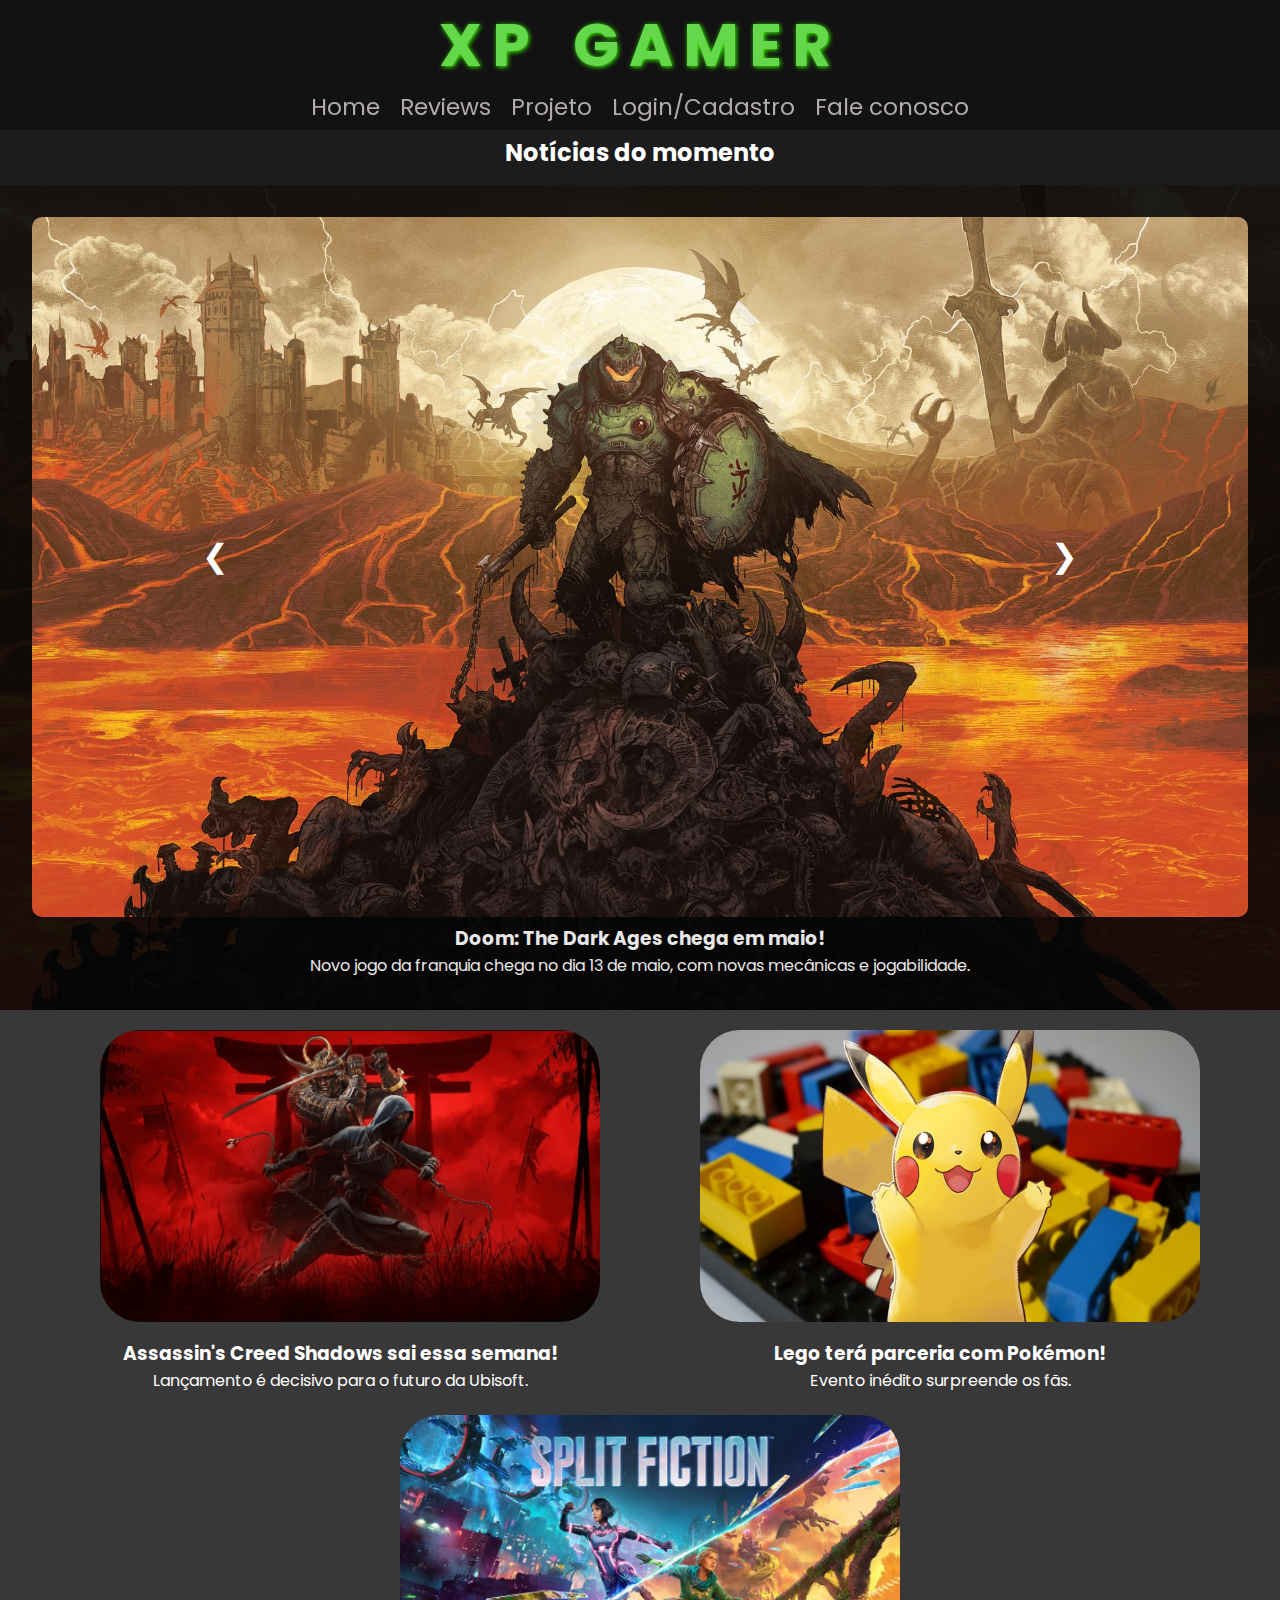
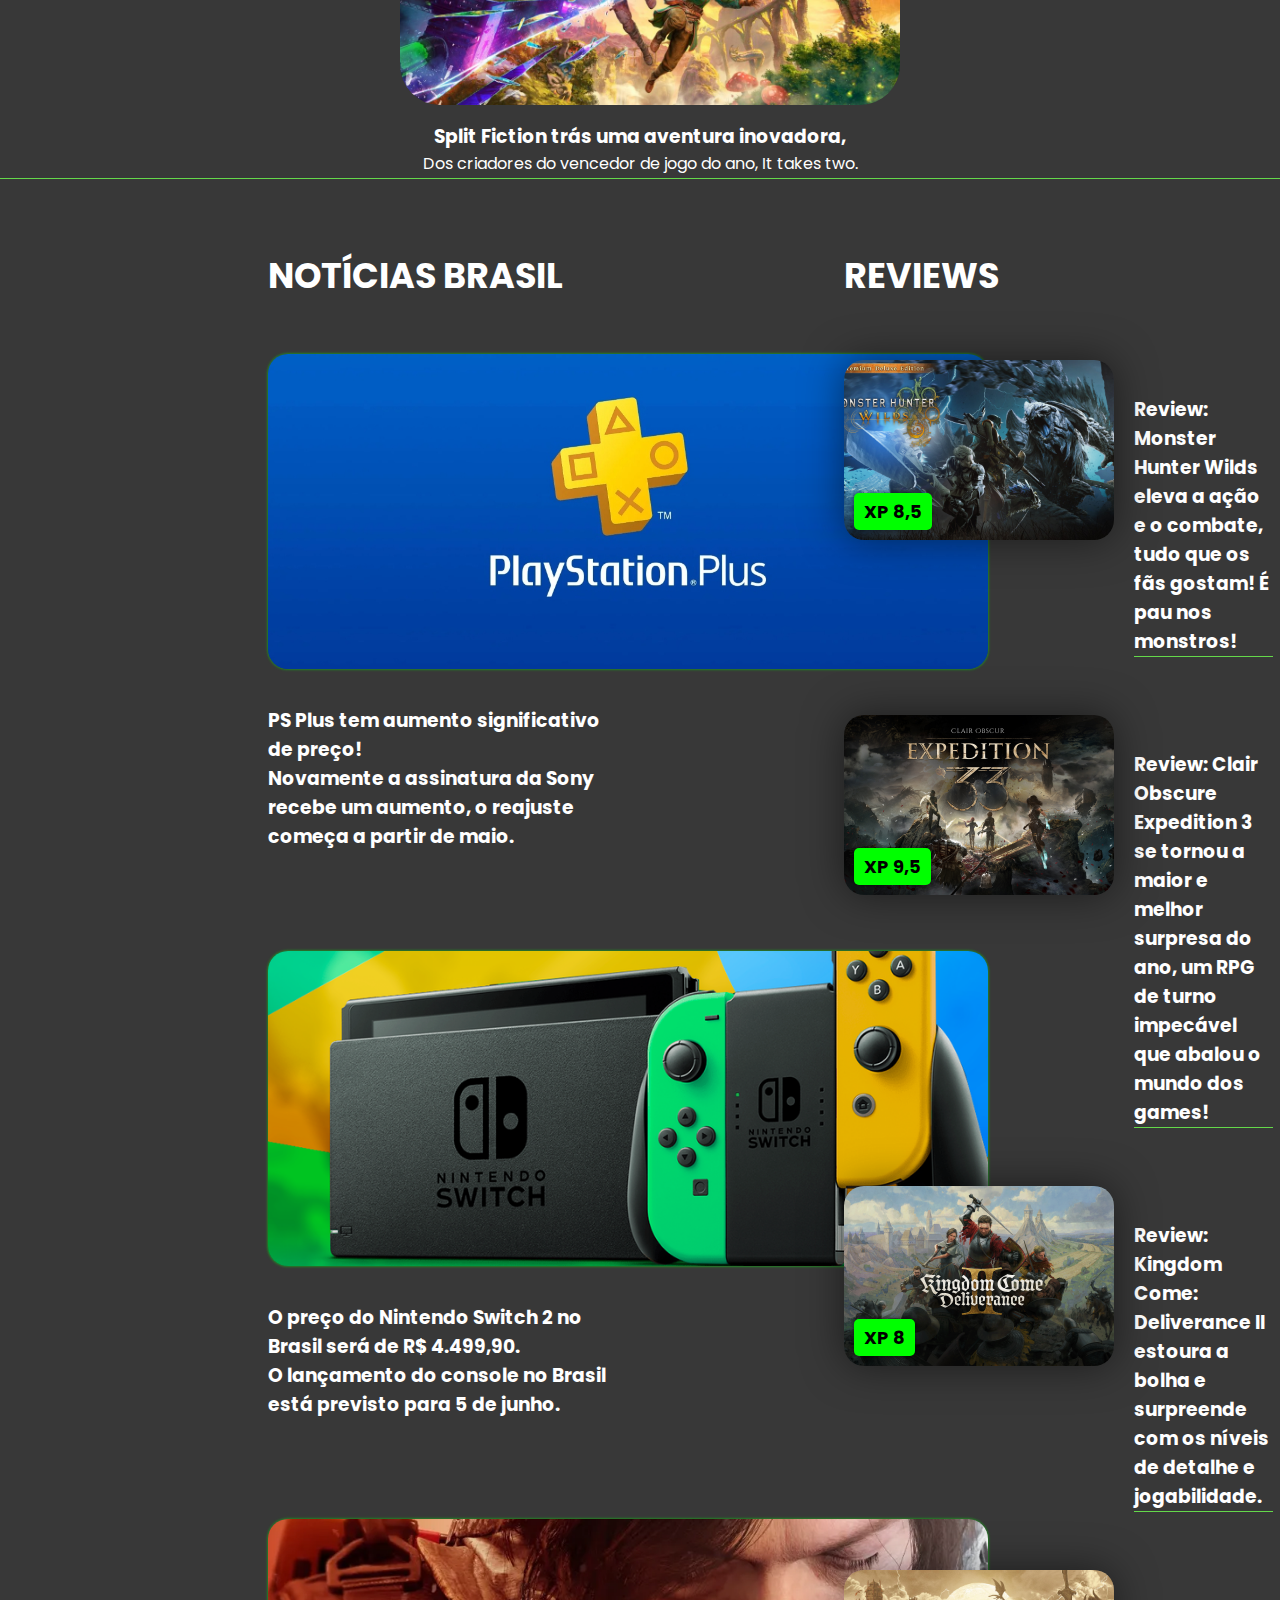
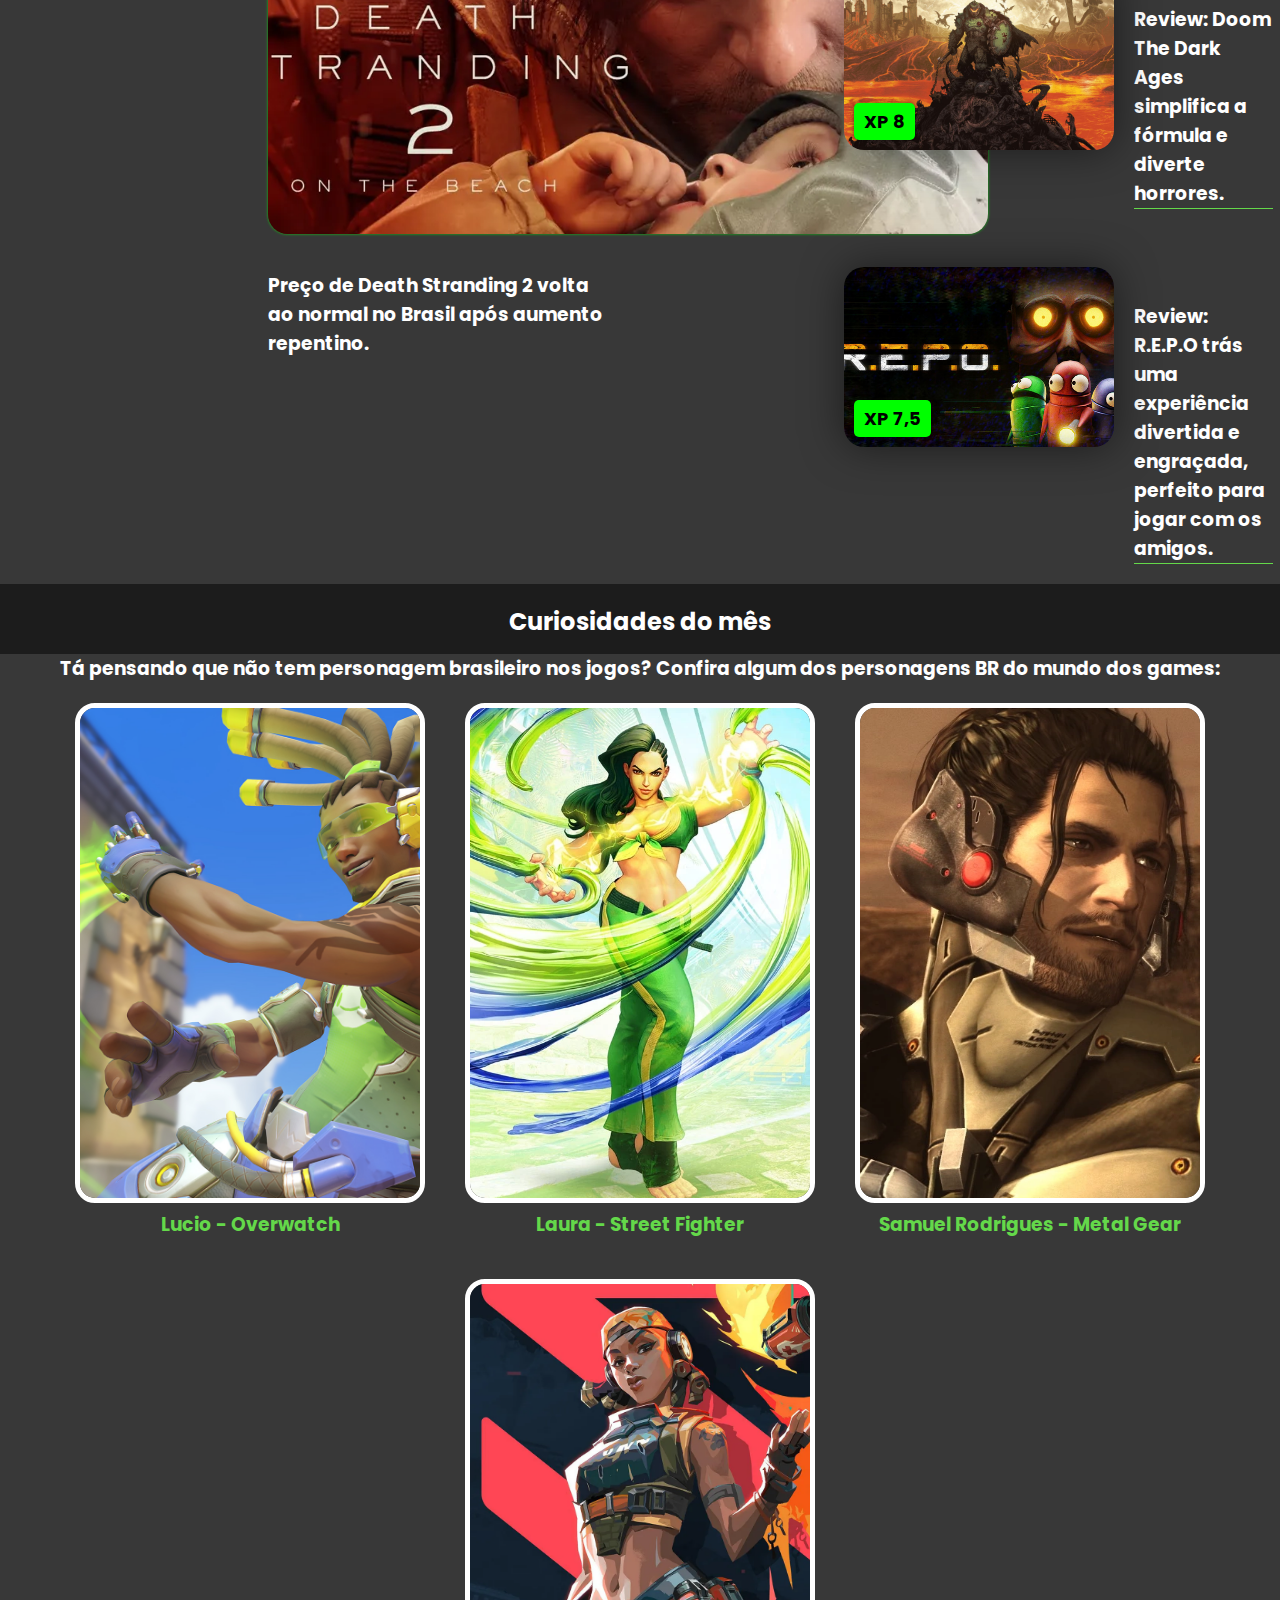
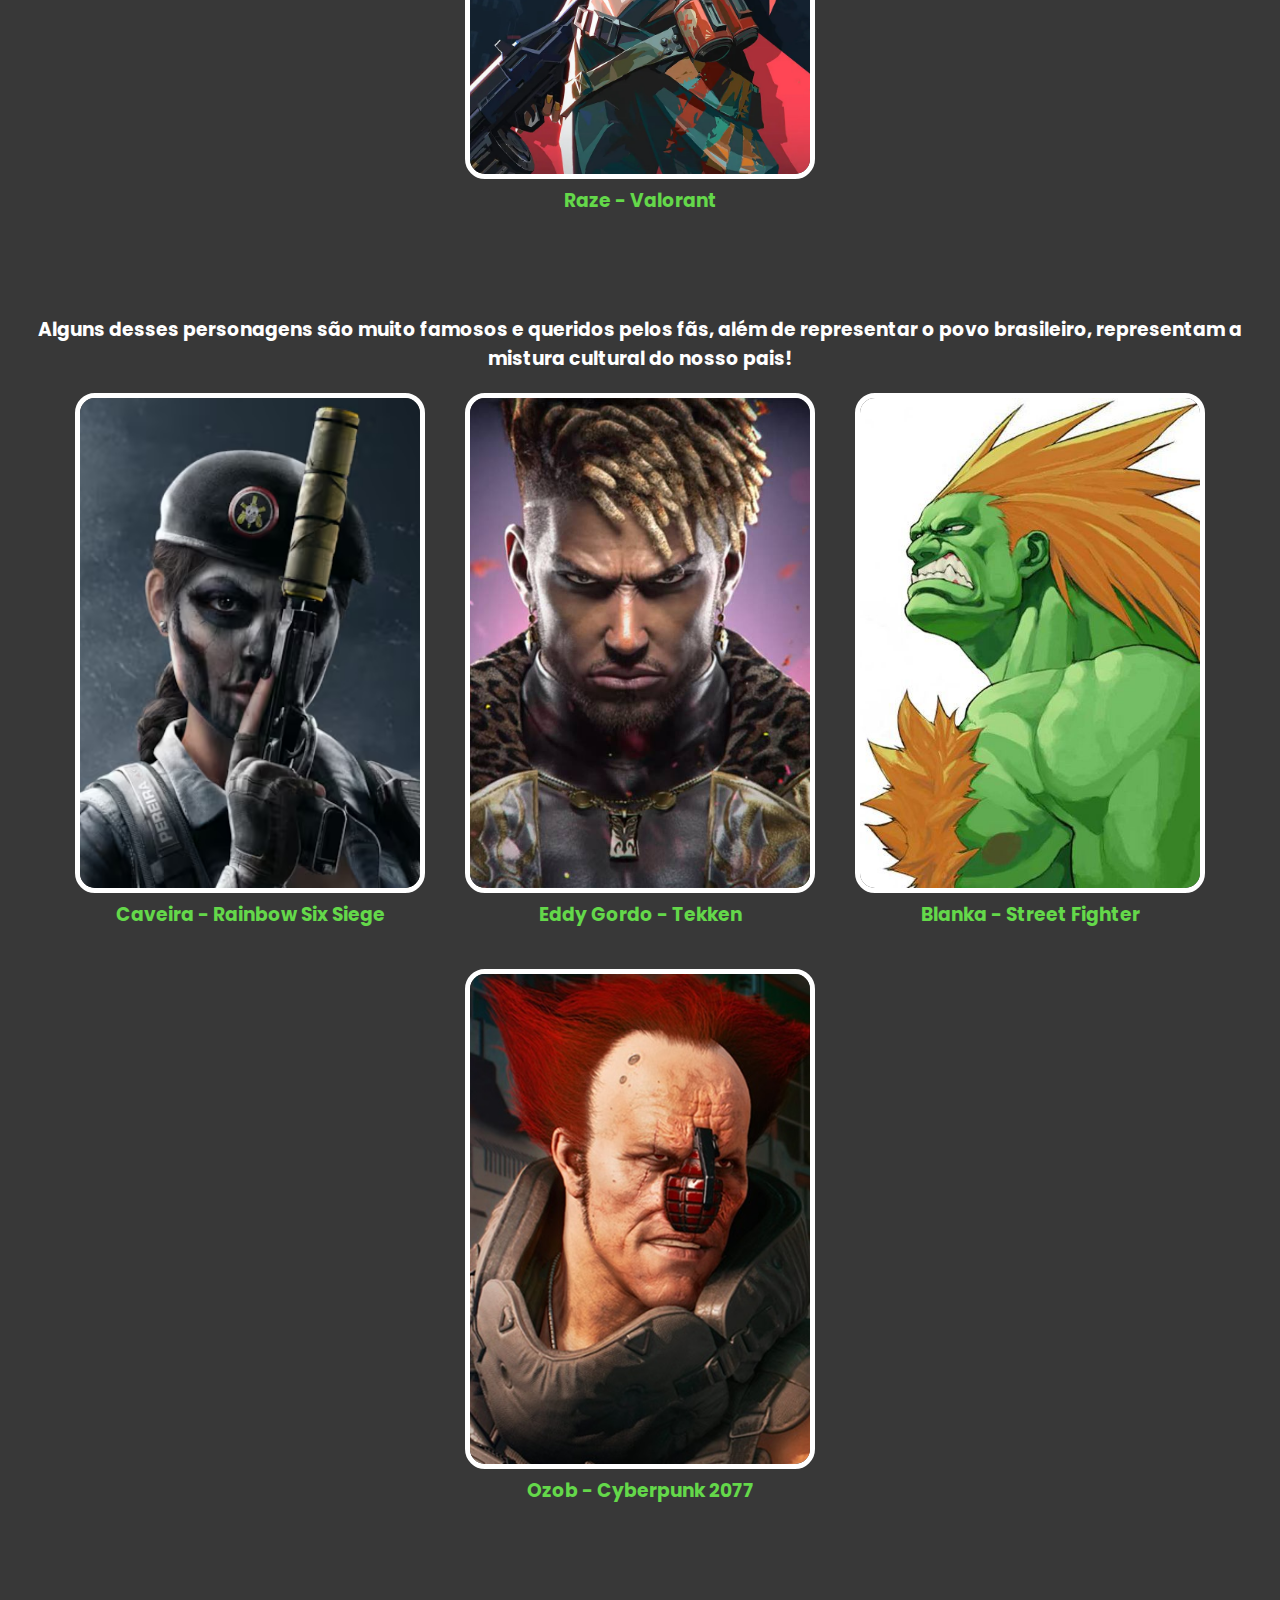
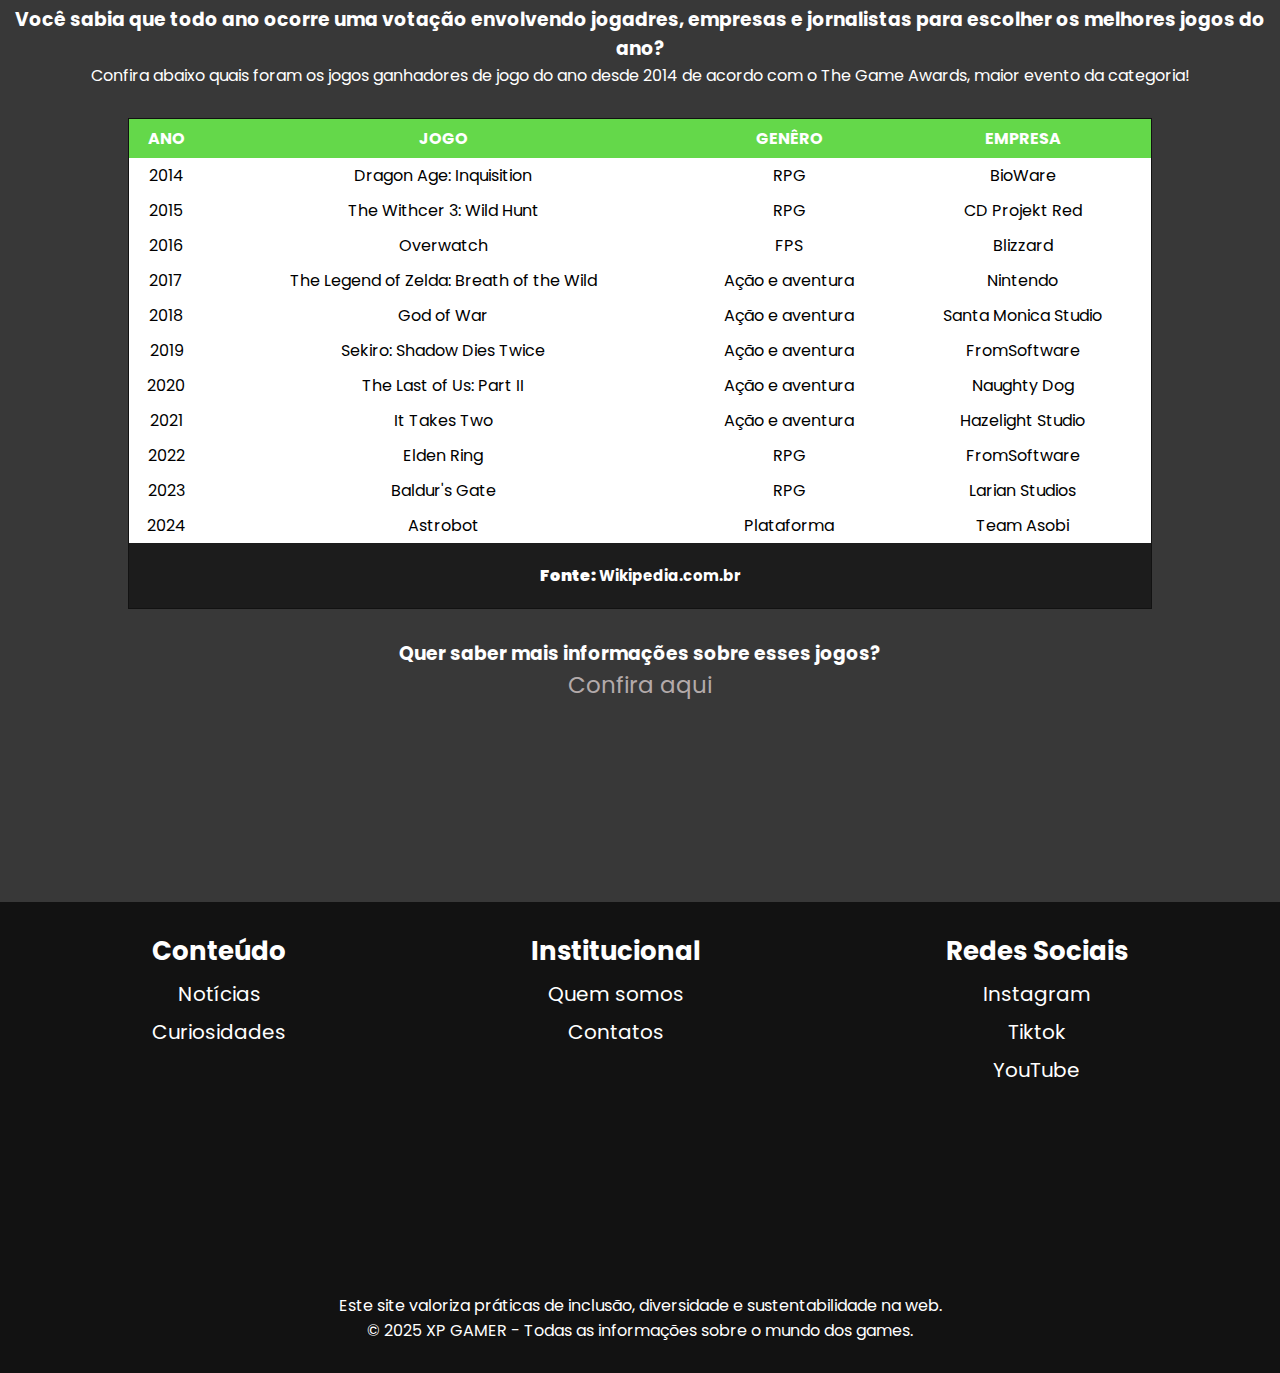
<file: assets/Pages/index.html>
<!DOCTYPE html>
<html lang="pt-BR">

<head>
    <meta charset="UTF-8">
    <meta name="viewport" content="width=device-width, initial-scale=1.0">
    <title>XP GAMER - Home</title>

    <link rel="preconnect" href="https://fonts.googleapis.com">
    <link rel="preconnect" href="https://fonts.gstatic.com" crossorigin>
    <link
        href="https://fonts.googleapis.com/css2?family=Poppins:ital,wght@0,100;0,200;0,300;0,400;0,500;0,600;0,700;0,800;0,900;1,100;1,200;1,300;1,400;1,500;1,600;1,700;1,800;1,900&display=swap"
        rel="stylesheet">

    <!-- <link rel="stylesheet" href="../css/bootstrap.min.css"> -->
    <!-- <link href="https://cdn.jsdelivr.net/npm/bootstrap@5.3.5/dist/css/bootstrap.min.css" rel="stylesheet"
        integrity="sha384-SgOJa3DmI69IUzQ2PVdRZhwQ+dy64/BUtbMJw1MZ8t5HZApcHrRKUc4W0kG879m7" crossorigin="anonymous"> -->

    <link rel="stylesheet" href="../css/styles.css">

</head>

<body id="home">
    <header>
        <h1 class="title" id="xp">XP GAMER</h1>

        <nav class="paginas" id="menu">
            <a href="./index.html">Home</a>
            <a href="./review.html" rel="external">Reviews</a>
            <!-- <a href="./noticias.html" rel="external">Notícias</a> -->
            <a href="./projeto.html" rel="external">Projeto</a>
            <a href="./cadastro.html" rel="external" target="_blank">Login/Cadastro</a>
            <a id="fale" href="./contatos.html" rel="external" target="_blank">Fale conosco</a>
        </nav>
        <div class="hamburger" onclick="toggleMenu()">☰</div>
        <!-- <button id="theme-toggle">🌙</button> -->
    </header>

    <main>
        <section id="lancamentos">
            <h2>Notícias do momento</h2>
            <div class="slider">
                <div class="card active">
                    <img src="../images/doom.jpg" id="main-news" alt="Doom">
                    <h3>Doom: The Dark Ages chega em maio!</h3>
                    <p>Novo jogo da franquia chega no dia 13 de maio, com novas mecânicas e jogabilidade.</p>
                </div>

                <div class="card">
                    <img src="../images/l-kv-pic.jpeg" id="main-news" alt="Switch2">
                    <h3>Nintendo anúncia seu novo console, o Nintendo Switch 2!</h3>
                    <p>O novo console da Nintendo promete superar seu antecessor de todas as formas!</p>
                </div>

                <div class="card">
                    <img src="../images/gta-6.jpeg" id="main-news" alt="GTA VI">
                    <h3>GTA VI é adiado para 2026, mas tráz trailer fantástico</h3>
                    <p>O jogo mais aguardado de todos os tempos foi adiado para o dia 26 de maio de 2026</p>
                </div>

                <div class="slider-background"></div>

                <button class="arrow left" onclick="prevSlide()">&#10094;</button>
                <button class="arrow right" onclick="nextSlide()">&#10095;</button>
            </div>

            <div class="jogos-container">
                <div class="jogo">
                    <img class="jogo" src="../images/AC-Shadows-1-1044x594.png" alt="Assasin's Creed Shadows"
                        title="Assassin's Creed Shadows">
                    <h3>Assassin's Creed Shadows sai essa semana!</h3>
                    <p>Lançamento é decisivo para o futuro da Ubisoft.</p>
                </div>
                <div class="jogo">
                    <img class="jogo" src="../images/pokemon-s-pikachu-atop-a-background-of-lego-bricks.avif"
                        alt="Lego Pokemon" title="Lego Pokemon">
                    <h3>Lego terá parceria com Pokémon!</h3>
                    <p>Evento inédito surpreende os fãs.</p>
                </div>
                <div class="jogo">
                    <img class=" jogo" src="../images/split.png" alt="Split Fiction" title="Split Fiction">
                    <h3> Split Fiction trás uma aventura inovadora,</h3>
                    <p>Dos criadores do vencedor de jogo do ano, It takes two.</p>
                </div>
            </div>
        </section>

        <div class="linha-verde-contorno">
            <div class="jogos-noticias">
                <h6 id="reviews" class="jogos-noticias"> NOTÍCIAS BRASIL</h6>
                <div class="noticias">
                    <img class="noticias" id="noticia-topo" src="../images/psplus.jpg" alt="PS Plus" title="PS Plus">
                    <h3>PS Plus tem aumento significativo de preço!<br>Novamente a assinatura da Sony recebe um aumento,
                        o reajuste começa a partir de maio.</h3>
                </div>
                <div class="noticias">
                    <img class="noticias" src="../images/switch 2.png" alt="SwitchBR2" title="SwitchBR2">
                    <h3>O preço do Nintendo Switch 2 no Brasil será de R$ 4.499,90. <br> O lançamento do console no
                        Brasil está previsto para
                        5 de junho.</h3>
                </div>
                <div class="noticias">
                    <img class=" noticias" src="../images/death.jpeg" alt="Split Fiction" title="Split Fiction">
                    <h3>Preço de Death Stranding 2 volta ao normal no Brasil após aumento repentino.</h3>
                </div>
            </div>

            <div class="reviews-menor">
                <h6>REVIEWS</h6>
                <div class="review">
                    <div class="image-wrapper">
                        <img src="../images/monstershunter.avif" alt="Monster Hunter" title="Monster Hunter">
                        <span class="nota">XP 8,5</span>
                    </div>
                    <h3>Review: Monster Hunter Wilds eleva a ação e o combate, tudo que os fãs gostam! É pau nos
                        monstros!</h3>
                </div>
                <div class="review">
                    <div class="image-wrapper">
                        <img src="../images/expedition.jpg" alt="Expedition" title="Expedition">
                        <span class="nota">XP 9,5</span>
                    </div>
                    <h3>Review: Clair Obscure Expedition 3 se tornou a maior e melhor surpresa do ano, um RPG de turno
                        impecável que abalou o mundo dos games!</h3>
                </div>
                <div class="review">
                    <div class="image-wrapper">
                        <img src="../images/kingdom.png" alt="kingdom" title="kingdom">
                        <span class="nota">XP 8</span>
                    </div>
                    <h3>Review: Kingdom Come: Deliverance II estoura a bolha e surpreende com os níveis de detalhe e
                        jogabilidade.</h3>
                </div>
                <div class="review">
                    <div class="image-wrapper">
                        <img src="../images/doom.jpg" alt="Expedition" title="Expedition">
                        <span class="nota">XP 8</span>
                    </div>
                    <h3>Review: Doom The Dark Ages simplifica a fórmula e diverte horrores.</h3>
                </div>
                <div class="review">
                    <div class="image-wrapper">
                        <img src="../images/repo.jpg" alt="REPO" title="REPO">
                        <span class="nota">XP 7,5</span>
                    </div>
                    <h3>Review: R.E.P.O trás uma experiência divertida e engraçada, perfeito para jogar com os amigos.
                    </h3>
                </div>
            </div>
        </div>
        <h2 id="curiosidades">Curiosidades do mês</h2>

        <h3>
            Tá pensando que não tem personagem brasileiro nos jogos? Confira algum dos personagens BR do mundo dos
            games:
        </h3>
        <div class="fotos-grupo">
            <div class="foto">
                <img src="../images/lucio-02.jpg" alt="Caio Pereira Nepomuceno">
                <h3>Lucio - Overwatch </h3>
            </div>
            <div class="foto">
                <img src="../images/laura.png" alt="Fernando Miranda de Oliveira" title="Fernando Miranda de Oliveira">
                <h3>Laura - Street Fighter</h3>
            </div>
            <div class="foto"">
            <img  src=" ../images/samuelrodrigues.png" alt="Samuel Rodrigues - Metal Gear<"
                title="Samuel Rodrigues - Metal Gear<">
                <h3>Samuel Rodrigues - Metal Gear</h3>
            </div>
            <div class="foto"">
                <img  src=" ../images/raze.png" alt="Raze - Valorant" title="Raze - Valorant">
                <h3>Raze - Valorant</h3>
            </div>
        </div>
        <h3>Alguns desses personagens são muito famosos e queridos pelos fãs, além de representar o povo brasileiro,
            representam a mistura cultural do nosso pais!</h3>
        <div class="fotos-grupo">
            <div class="foto">
                <img src="../images/caveira.png" alt="Caveira - Rainbow Six Siege">
                <h3>Caveira - Rainbow Six Siege</h3>
            </div>
            <div class="foto">
                <img src="../images/eddygordo.jpeg" alt="Eddy Gordo - Tekken" title="Eddy Gordo - Tekken">
                <h3>Eddy Gordo - Tekken</h3>
            </div>
            <div class="foto"">
            <img  src=" ../images/blanka.jpg" alt="Blanka - Street Fighter<" title="Blanka - Street Fighter<">
                <h3>Blanka - Street Fighter</h3>
            </div>
            <div class="foto"">
                <img  src=" ../images/ozob.jpg" alt="OZOB - Cyberpunk 2077" title="OZOB - Cyberpunk 2077">
                <h3>Ozob - Cyberpunk 2077</h3>
            </div>
        </div>
        </div>

        <h3>
            Você sabia que todo ano ocorre uma votação envolvendo jogadres, empresas e jornalistas para escolher os
            melhores jogos do ano?
        </h3>
        <p>
            Confira abaixo quais foram os jogos ganhadores de jogo do ano desde 2014 de acordo com o The Game
            Awards, maior evento da categoria!
        </p>

        <table class="table-striped">
            <thead>
                <tr>
                    <th>Ano</th>
                    <th>Jogo</th>
                    <th>Genêro</th>
                    <th>Empresa</th>
                </tr>
            </thead>

            <tbody>
                <tr>
                    <td>2014</td>
                    <td>Dragon Age: Inquisition</td>
                    <td>RPG</td>
                    <td>BioWare</td>
                </tr>
                <tr>
                    <td>2015</td>
                    <td>The Withcer 3: Wild Hunt</td>
                    <td>RPG</td>
                    <td>CD Projekt Red</td>
                </tr>
                <tr>
                    <td>2016</td>
                    <td>Overwatch</td>
                    <td>FPS</td>
                    <td>Blizzard</td>
                </tr>
                <tr>
                    <td>2017</td>
                    <td>The Legend of Zelda: Breath of the Wild</td>
                    <td>Ação e aventura</td>
                    <td>Nintendo</td>
                </tr>
                <tr>
                    <td>2018</td>
                    <td>God of War</td>
                    <td>Ação e aventura</td>
                    <td>Santa Monica Studio</td>
                </tr>
                <tr>
                    <td>2019</td>
                    <td>Sekiro: Shadow Dies Twice</td>
                    <td>Ação e aventura</td>
                    <td>FromSoftware</td>
                </tr>
                <tr>
                    <td>2020</td>
                    <td>The Last of Us: Part II</td>
                    <td>Ação e aventura</td>
                    <td>Naughty Dog</td>
                </tr>
                <tr>
                    <td>2021</td>
                    <td>It Takes Two</td>
                    <td>Ação e aventura</td>
                    <td>Hazelight Studio</td>
                </tr>
                <tr>
                    <td>2022</td>
                    <td>Elden Ring</td>
                    <td>RPG</td>
                    <td>FromSoftware</td>
                </tr>
                <tr>
                    <td>2023</td>
                    <td>Baldur's Gate</td>
                    <td>RPG</td>
                    <td>Larian Studios</td>
                </tr>
                <tr>
                    <td>2024</td>
                    <td>Astrobot</td>
                    <td>Plataforma</td>
                    <td>Team Asobi</td>
                </tr>
            </tbody>

            <tfoot>
                <tr>
                    <td colspan="4">Fonte: <a id="wiki" class="externos"
                            href="https://en.wikipedia.org/wiki/List_of_Game_of_the_Year_awards"
                            target="_blank">Wikipedia.com.br</a></td>
                </tr>
            </tfoot>
        </table>
        <tfoot>

            <h3>Quer saber mais informações sobre esses jogos?</h3>
            <a id="confira" href="./conteudo.html">Confira aqui</a>
    </main>

    <footer>
        <div class="footer-container">
            <div class="footer-section">
                <h3>Conteúdo</h3>
                <ul>
                    <li><a href="./noticias.html">Notícias</a></li>
                    <!-- <li><a href="./review.html">Reviews</a></li> -->
                    <li><a href="conteudo.html" target="_blank">Curiosidades</a></li>
                </ul>
            </div>
            <div class="footer-section">
                <h3>Institucional</h3>
                <ul>
                    <li><a href="./projeto.html">Quem somos</a></li>
                    <li><a href="./contatos.html">Contatos</a></li>
                </ul>
            </div>
            <div class="footer-section">
                <h3>Redes Sociais</h3>
                <ul>
                    <li><a href="https://www.instagram.com/xpgamer_25/" rel="external" target="_blank">Instagram</a>
                    </li>
                    <li><a href="https://www.tiktok.com/@xpgamer492?lang=pt-BR" rel="external"
                            target="_blank">Tiktok</a> </li>
                    <li><a href="https://www.youtube.com/channel/UCmQ3FT_w4OtZe3SmHVmRGDw" rel="external"
                            target="_blank">YouTube</a></li>
                </ul>
            </div>
        </div>
        <p id="footer">Este site valoriza práticas de inclusão, diversidade e sustentabilidade na web.
            <br>&copy; 2025 XP GAMER - Todas as informações sobre o mundo dos games.
        </p>
    </footer>

    <script src="../js/functions.js"></script>

</body>

</html>
</file>
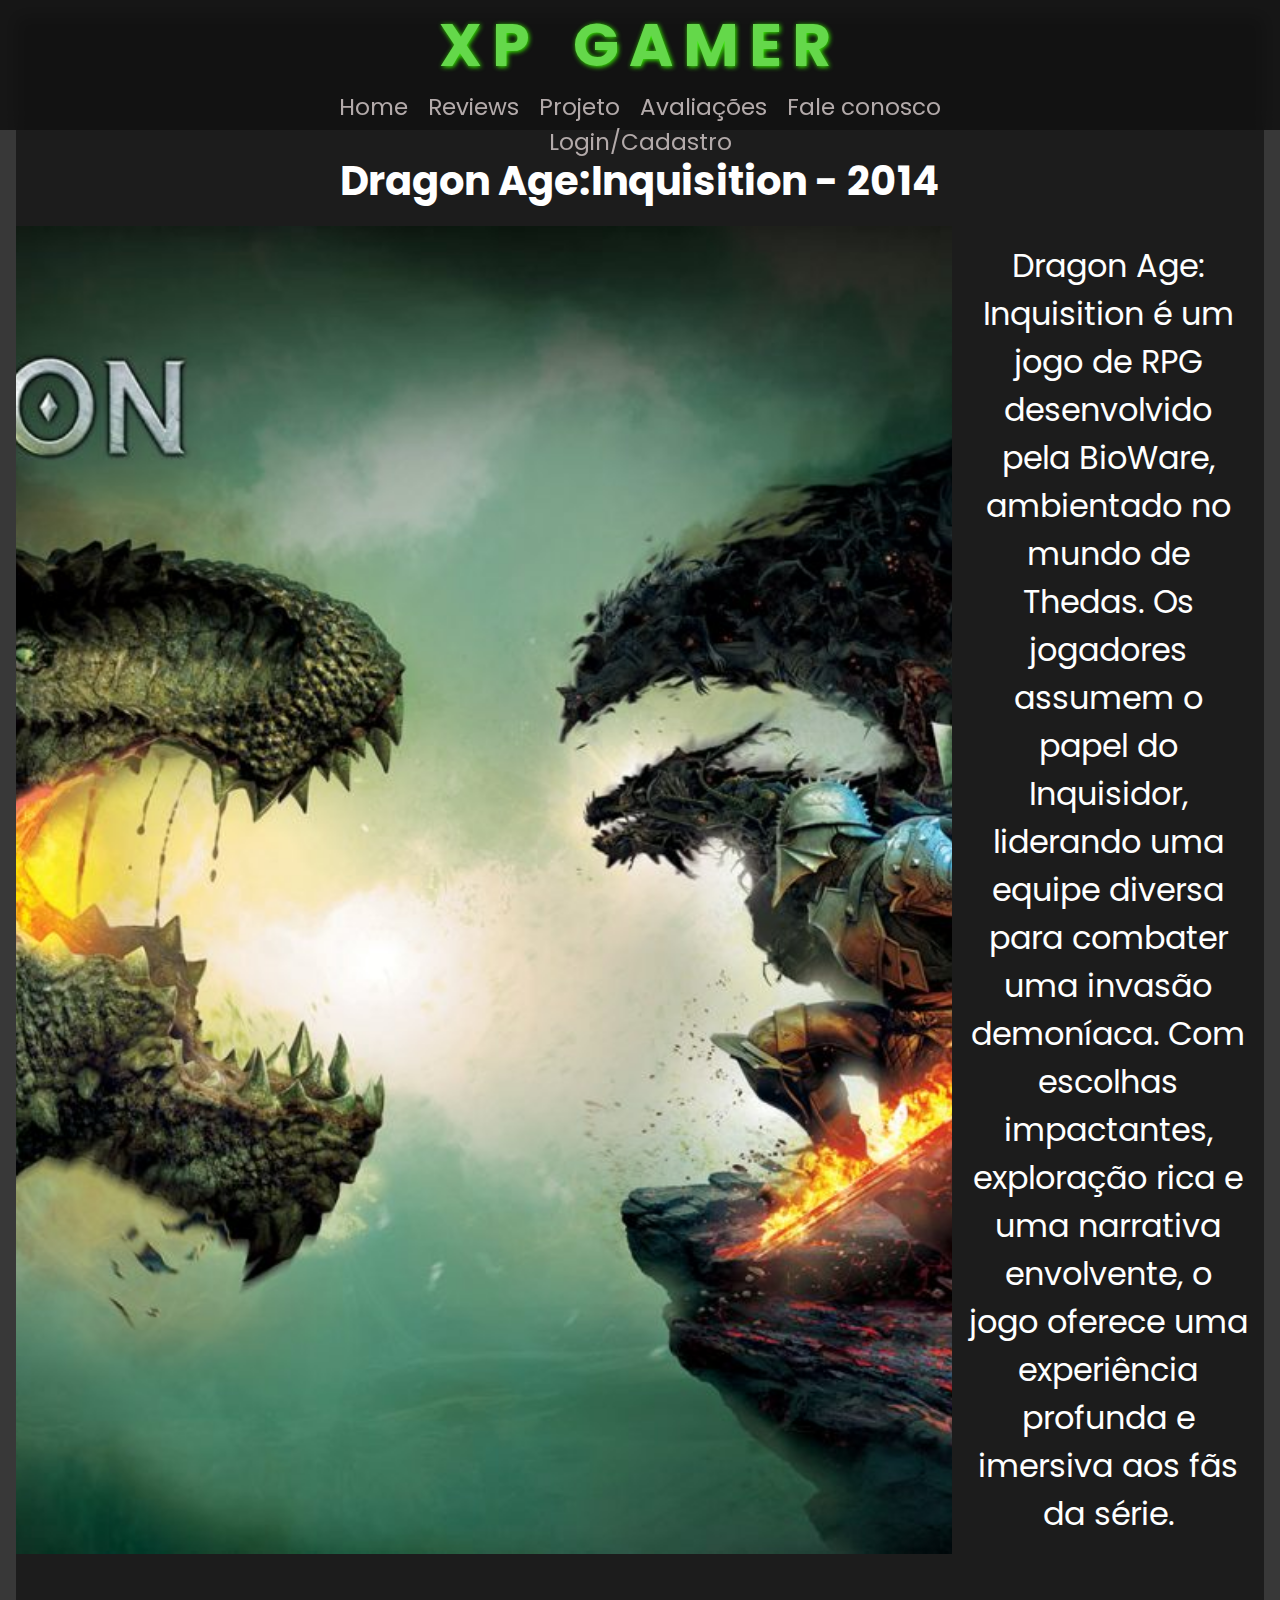
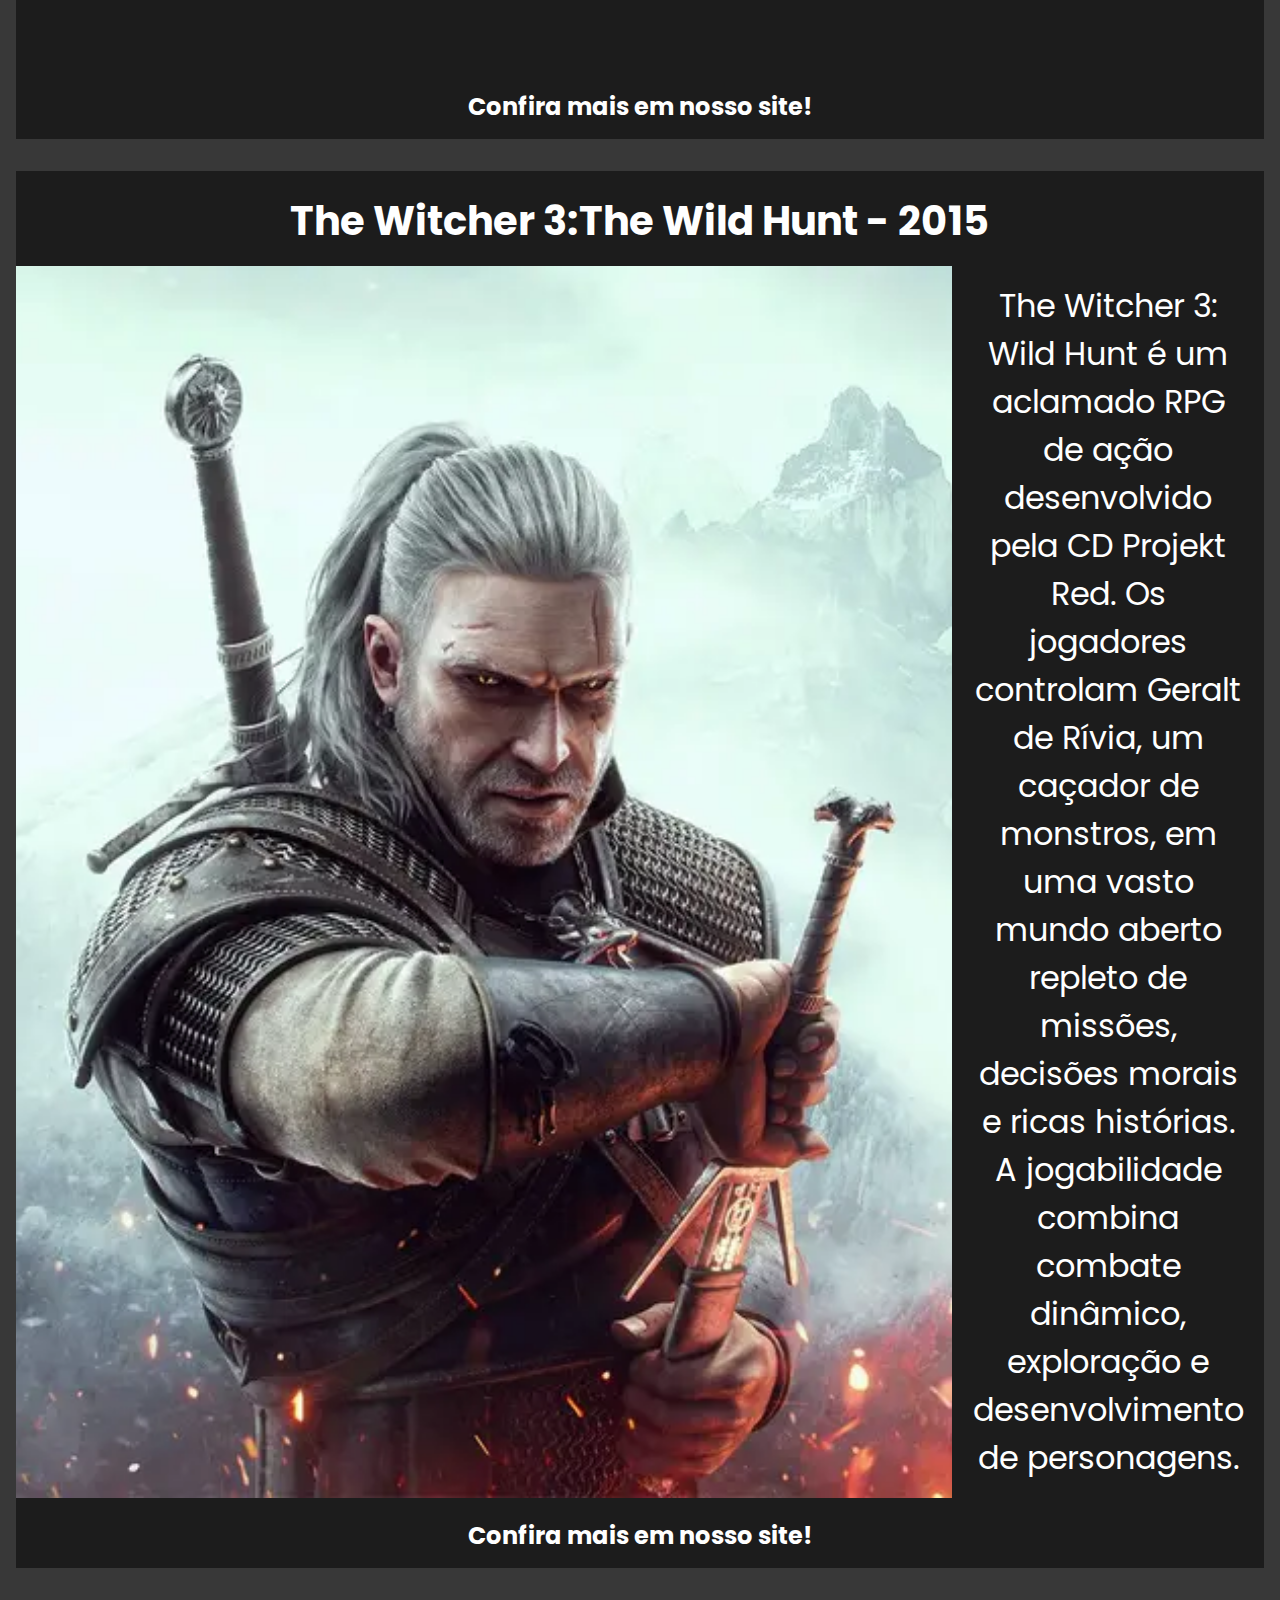
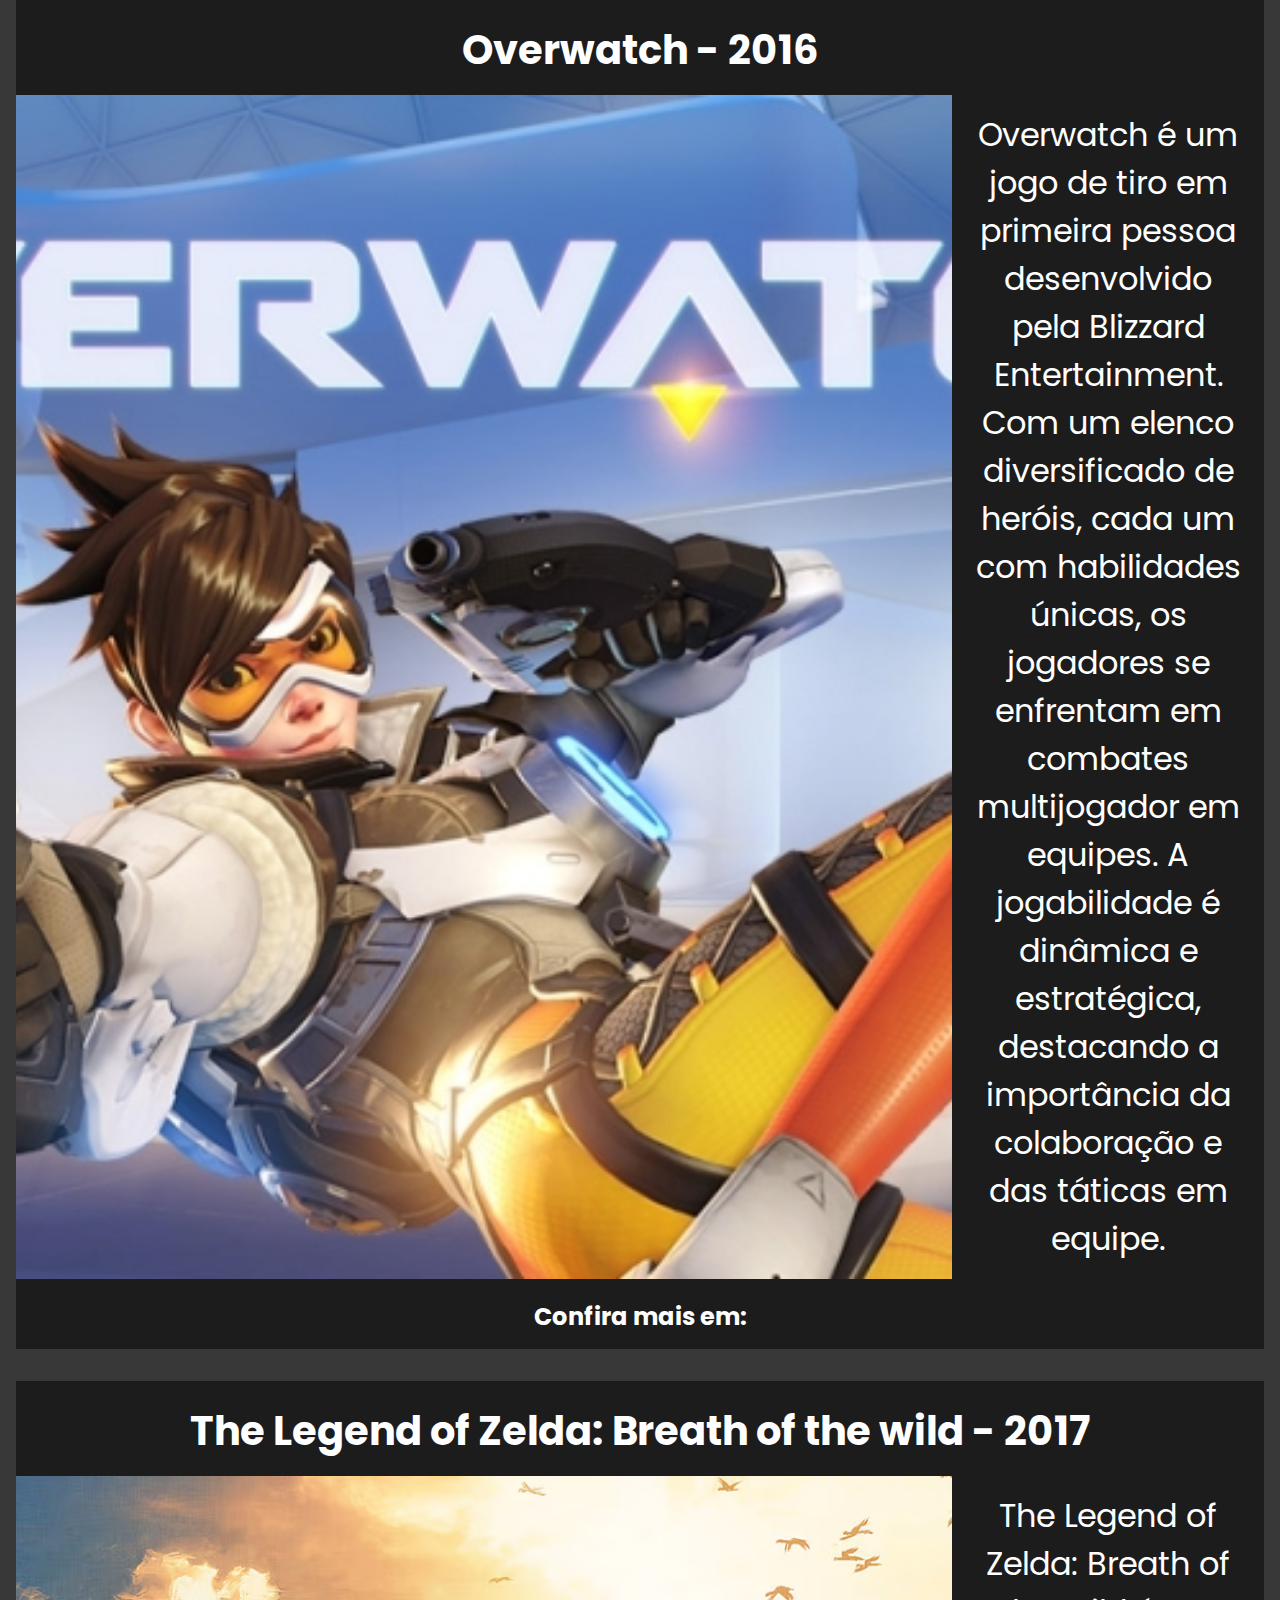
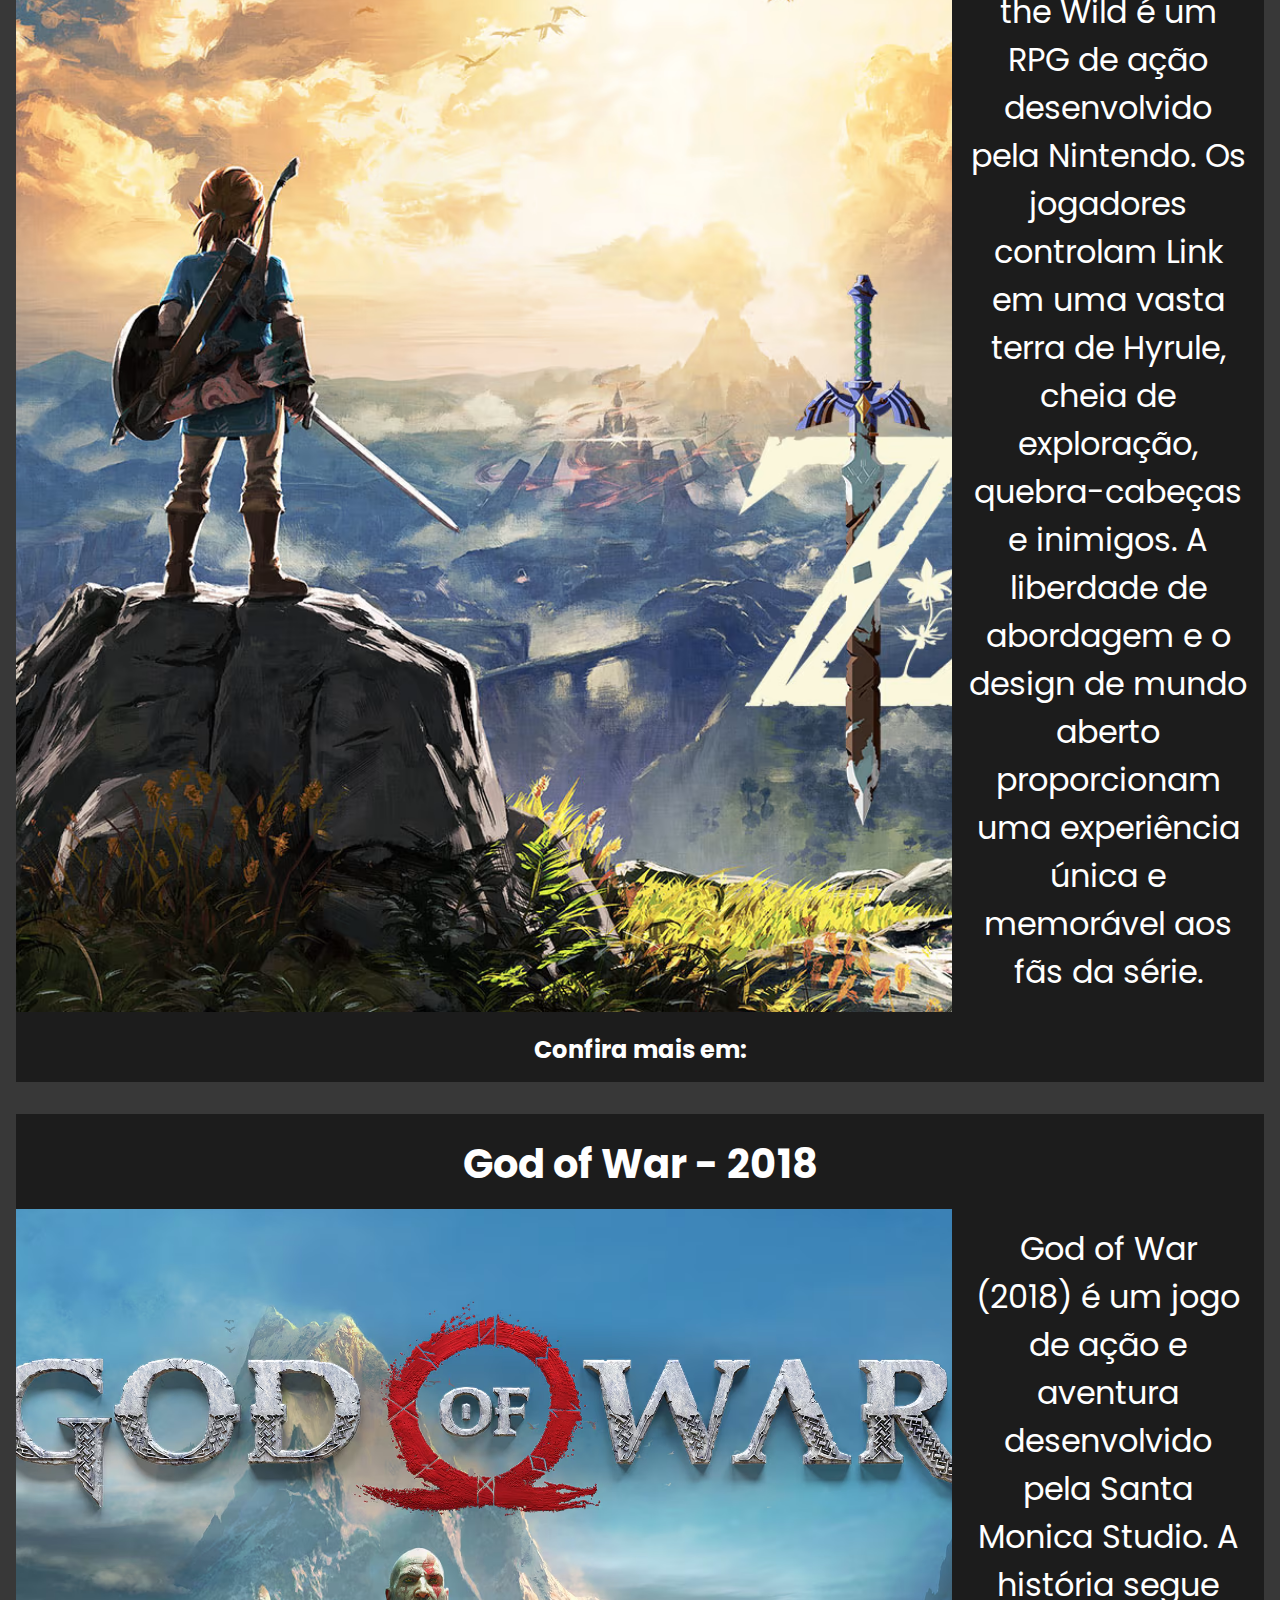
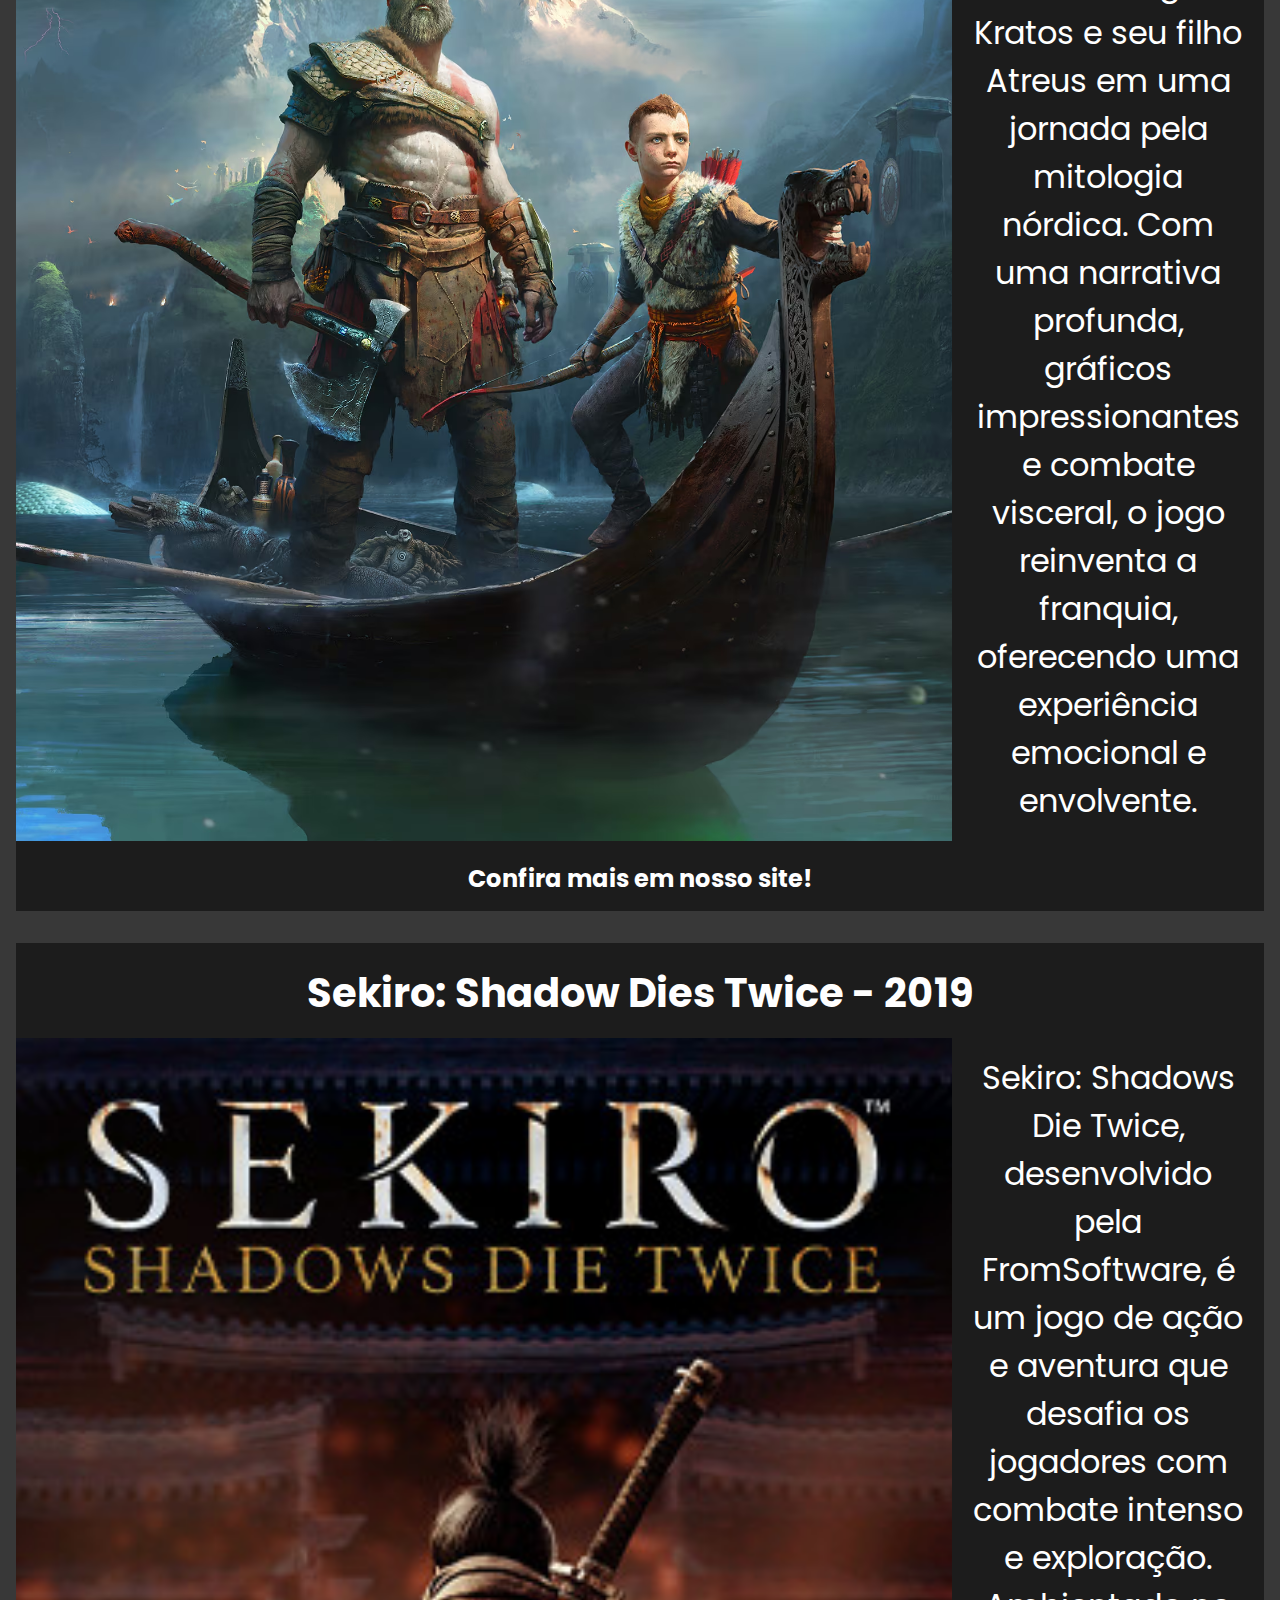
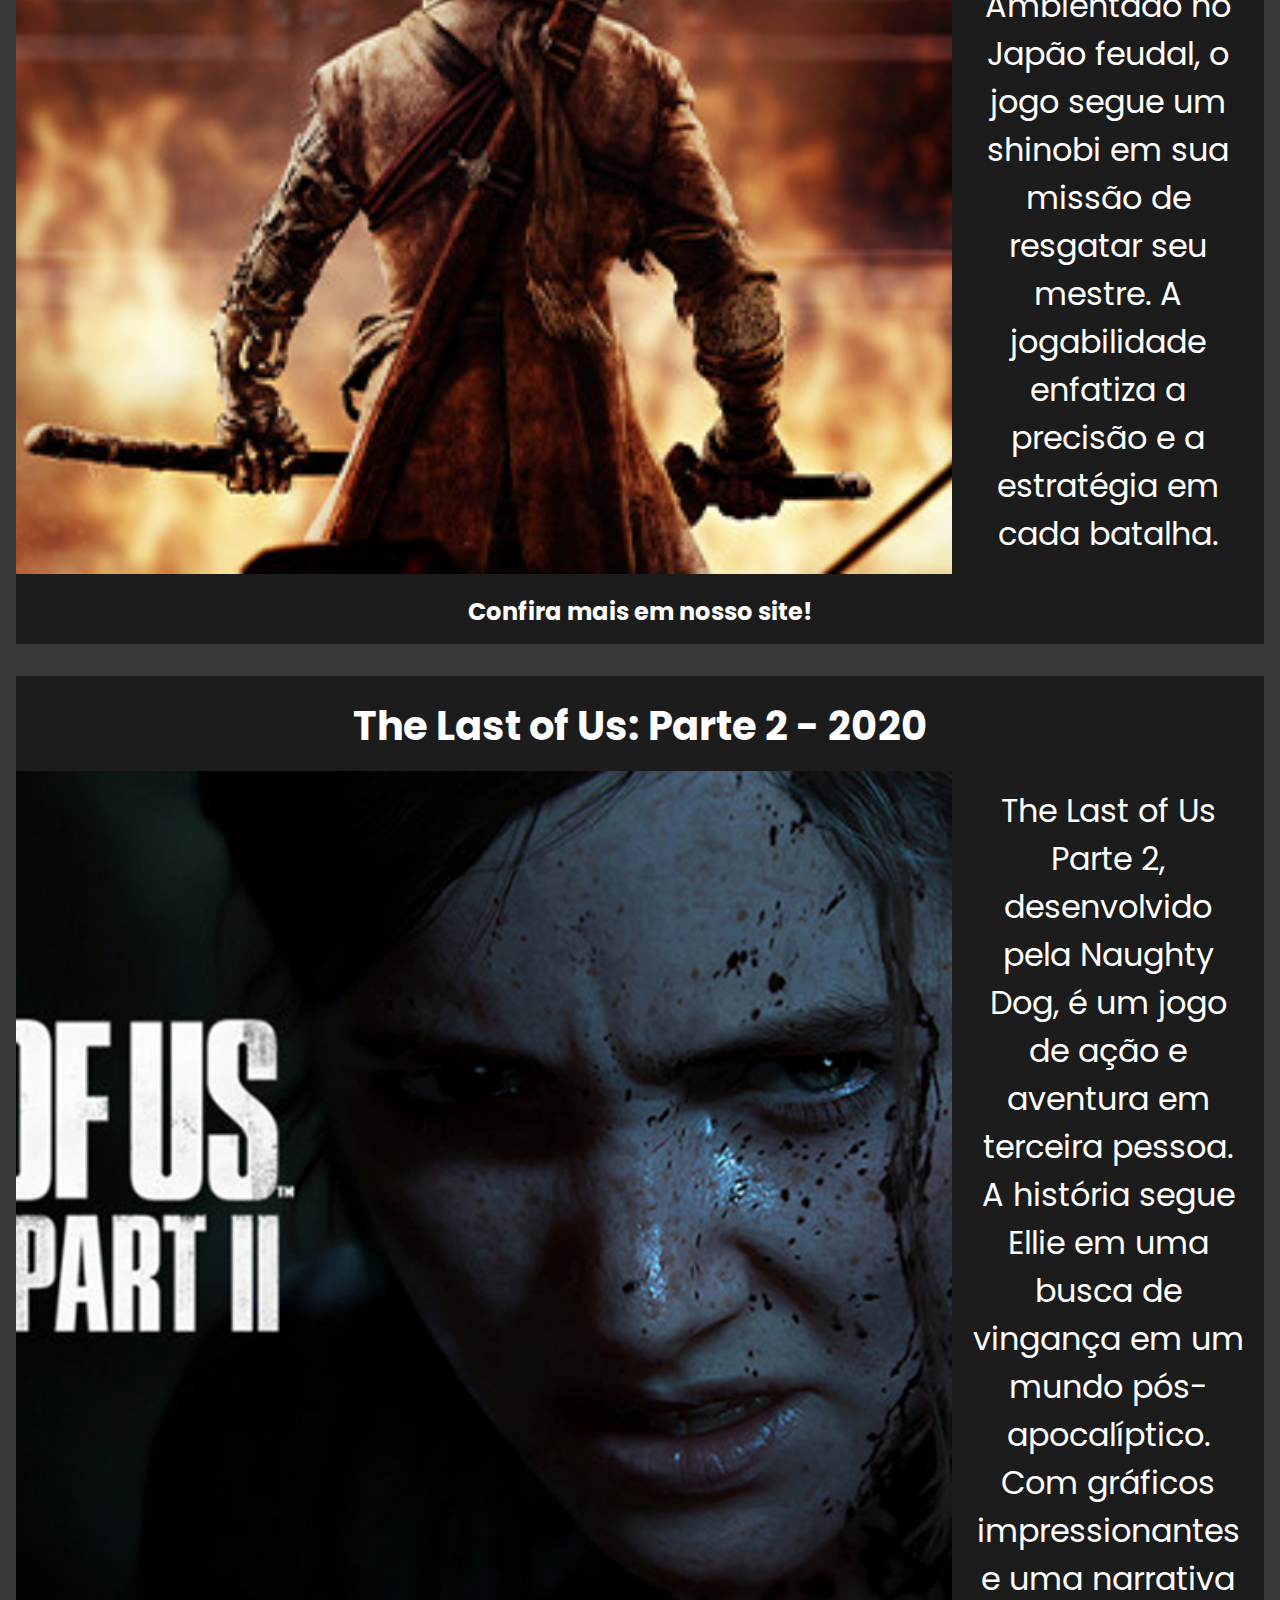
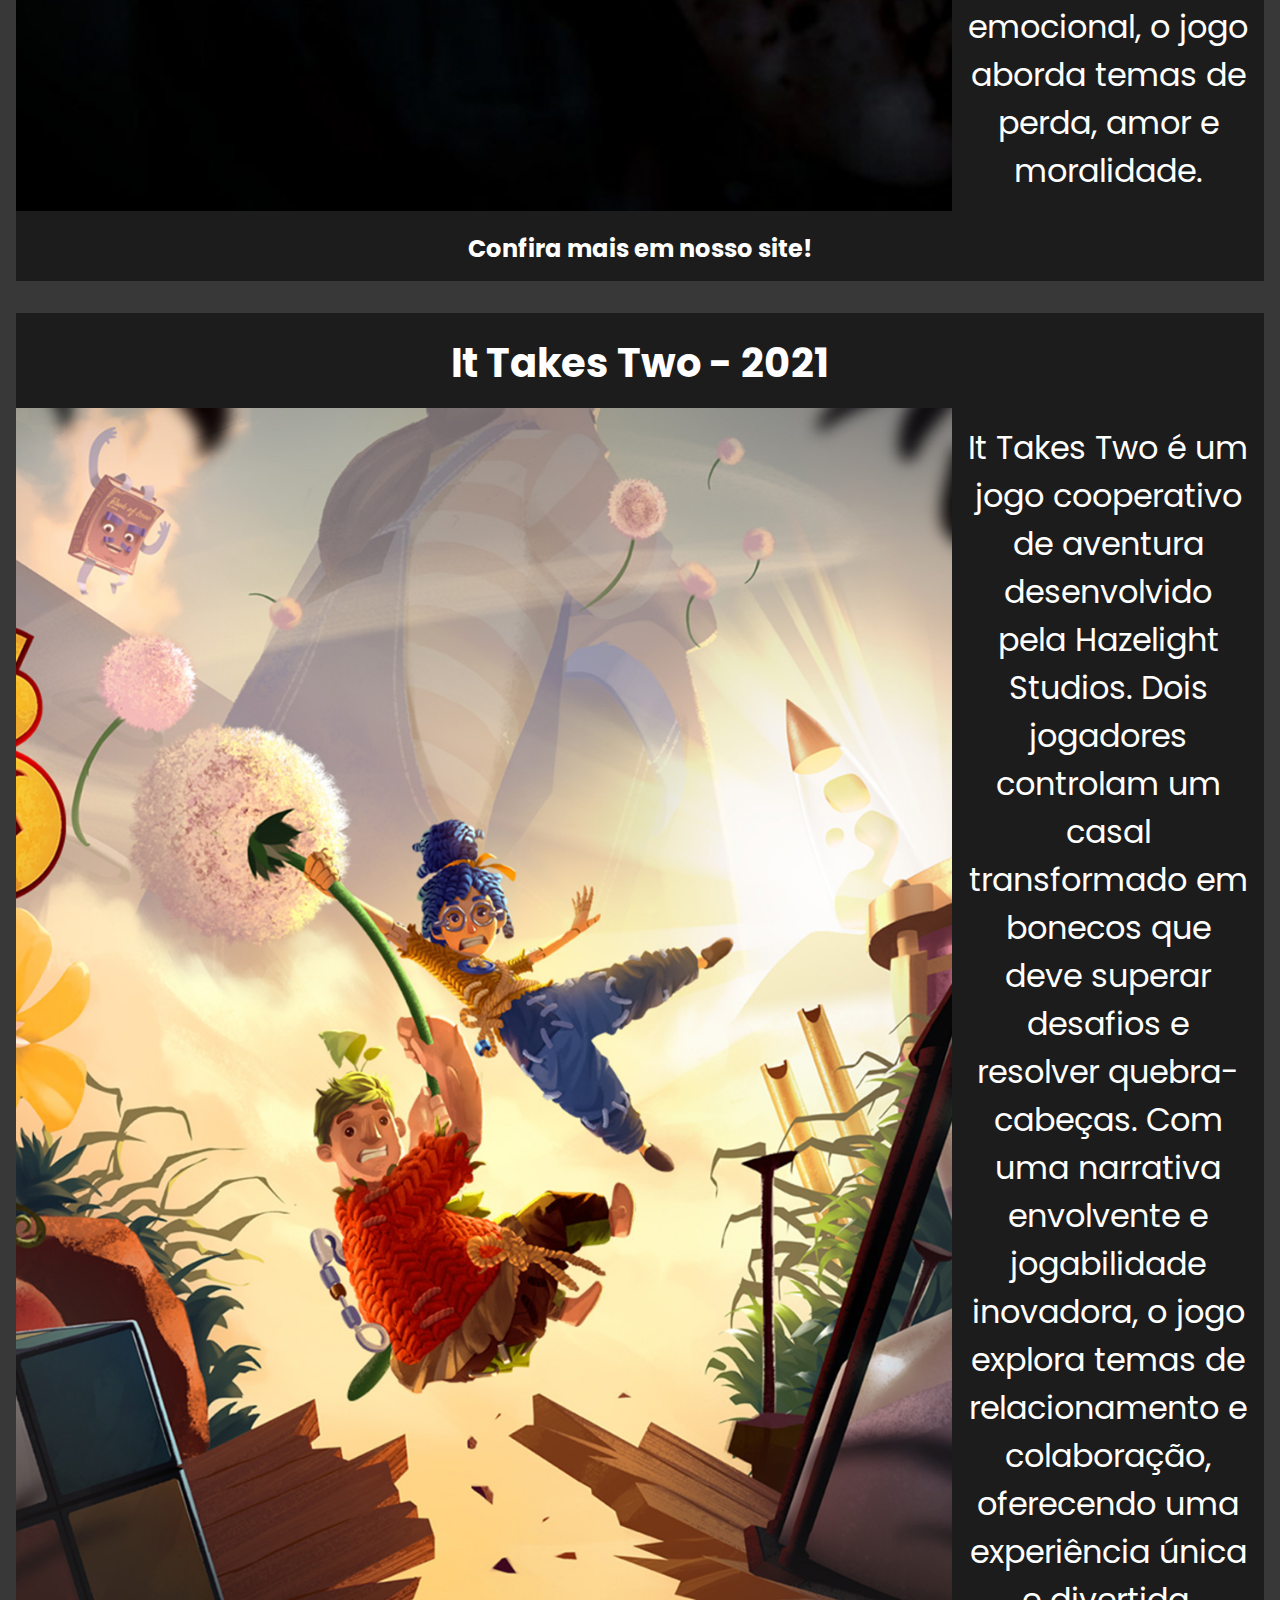
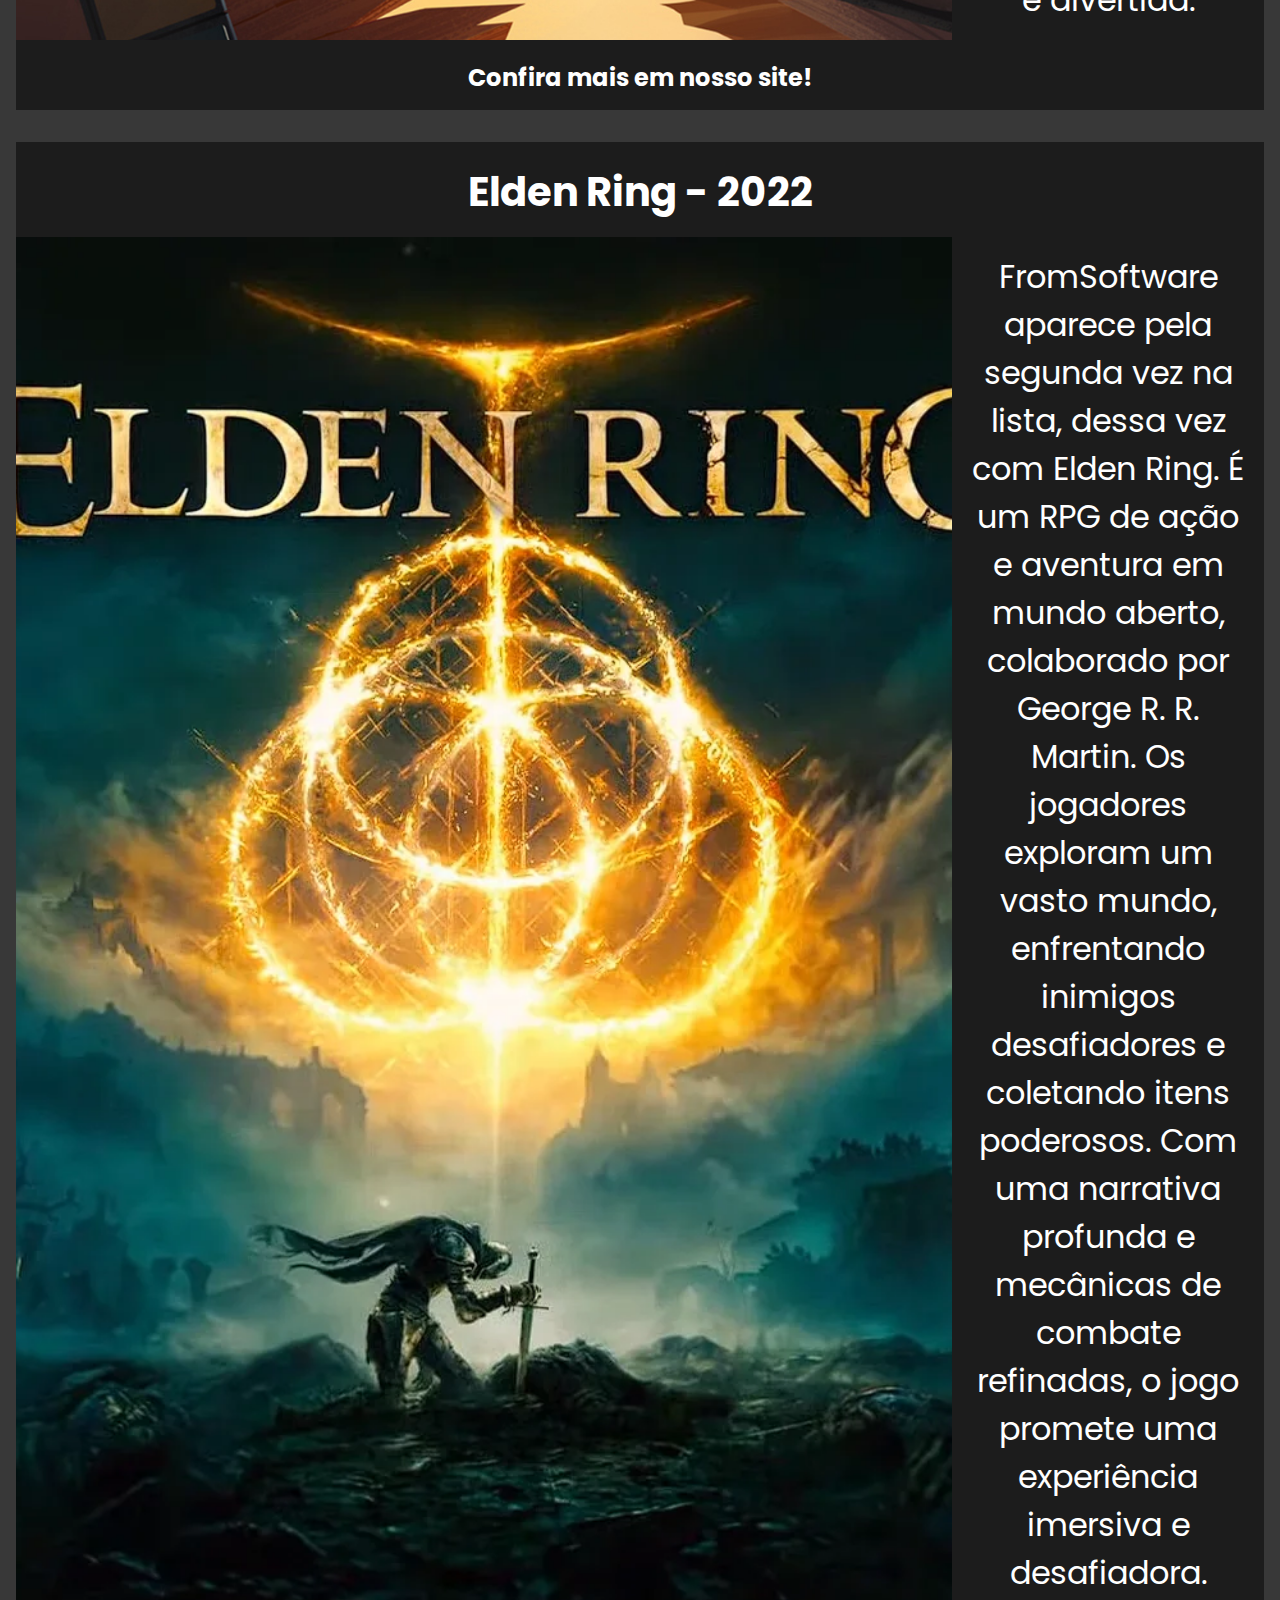
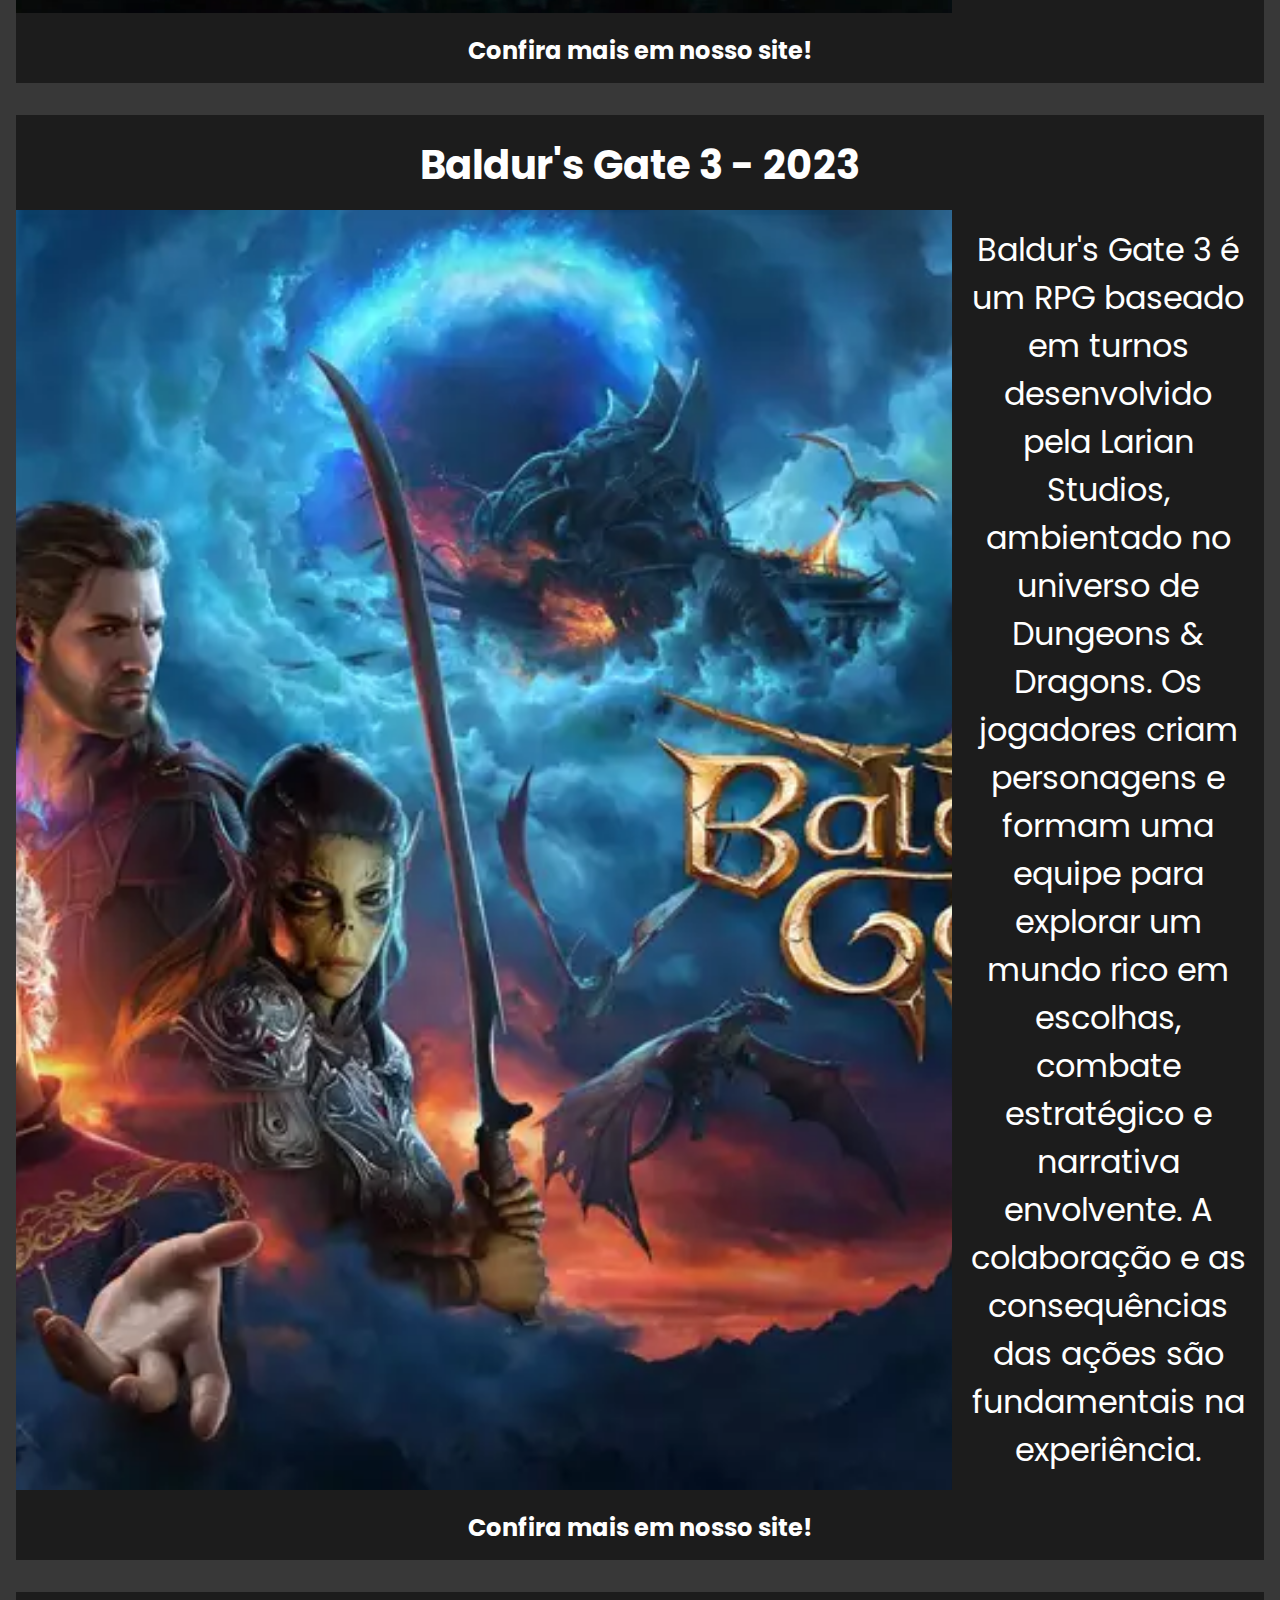
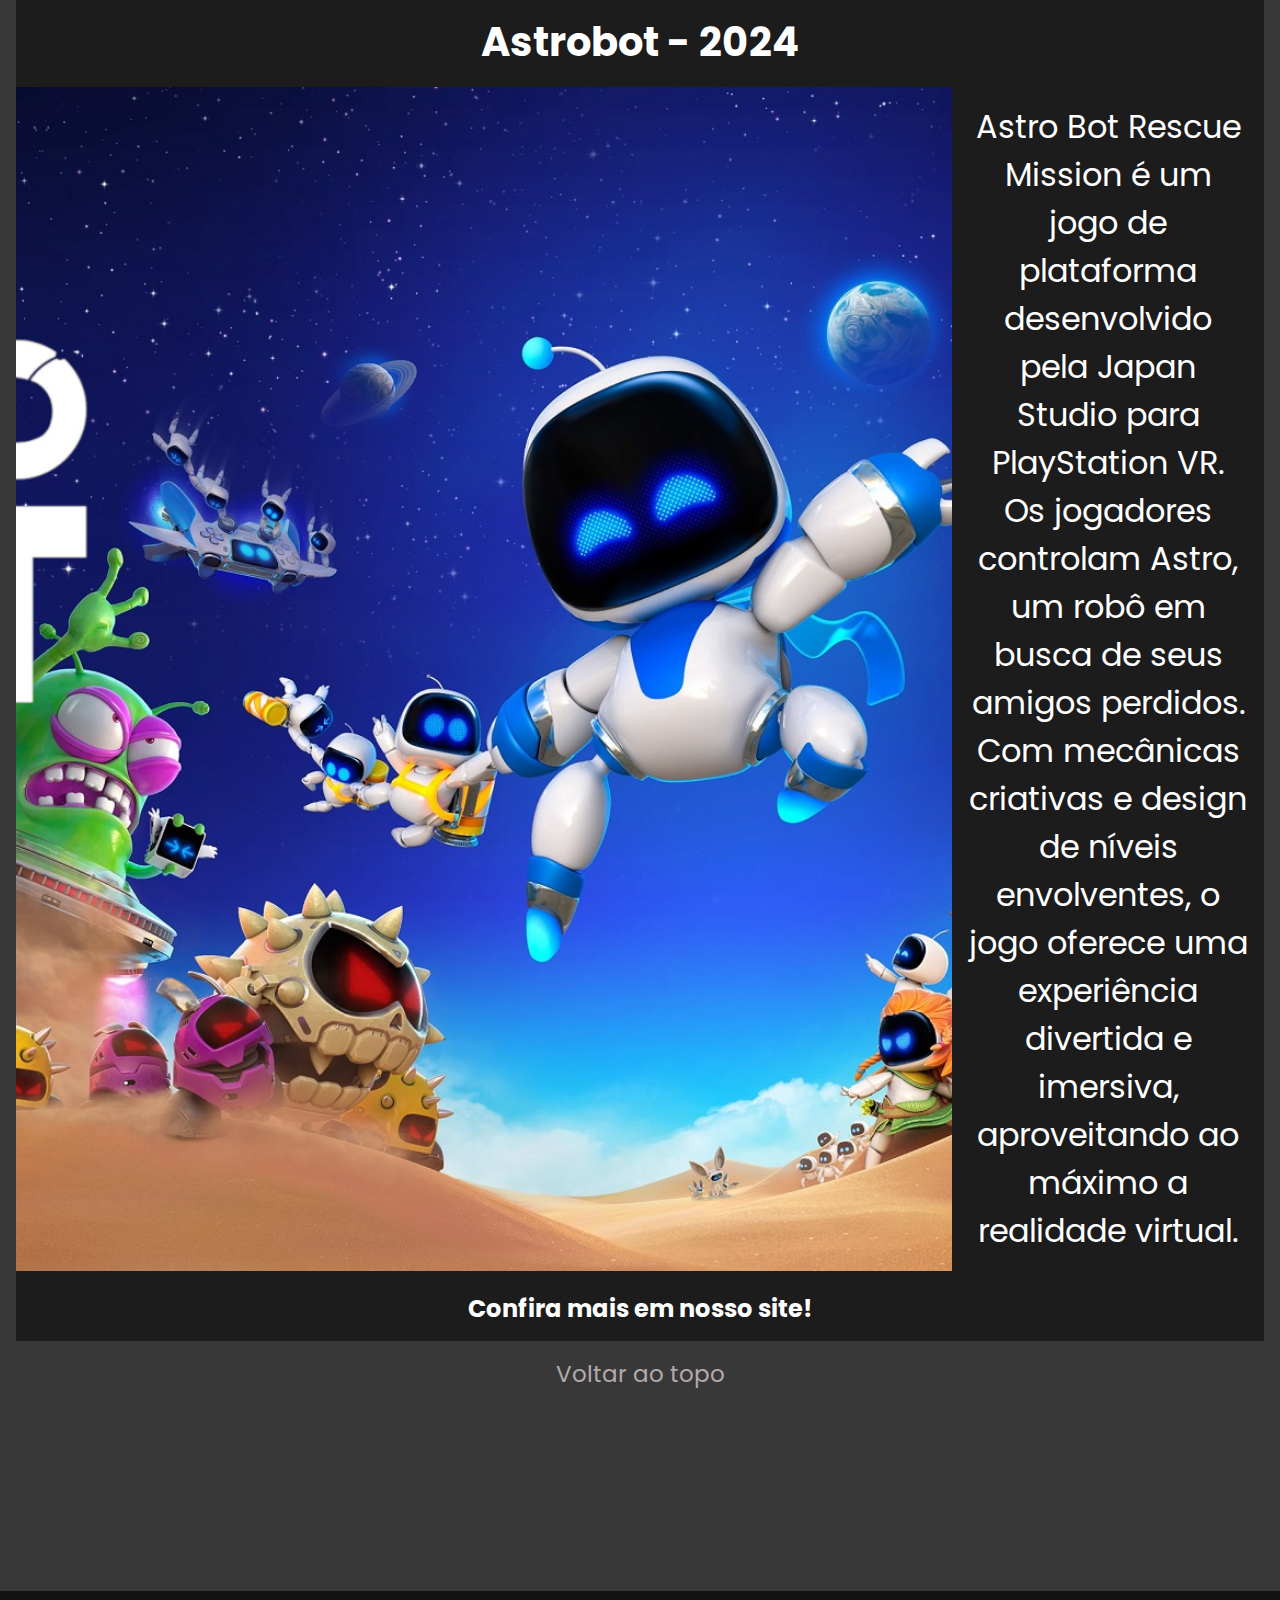
<file: assets/Pages/conteudo.html>
<!DOCTYPE html>

<body lang="pt-BR">

    <head>
        <meta charset="UTF-8">
        <meta name="viewport" content="width=device-width, initial-scale=1.0">
        <title>XP GAMER - Home</title>
        <link rel="stylesheet" href="../css/styles.css">

        <link rel="preconnect" href="https://fonts.googleapis.com">
        <link rel="preconnect" href="https://fonts.gstatic.com" crossorigin>
        <link
            href="https://fonts.googleapis.com/css2?family=Poppins:ital,wght@0,100;0,200;0,300;0,400;0,500;0,600;0,700;0,800;0,900;1,100;1,200;1,300;1,400;1,500;1,600;1,700;1,800;1,900&display=swap"
            rel="stylesheet">

    </head>

    <body>
        <header>
            <h1 class="title" id="xp">XP GAMER</h1>

            <nav class="paginas" id="menu">
                <a href="/index.html">Home</a>
                <a href="./review.html" rel="external">Reviews</a>
                <a href="./projeto.html" rel="external">Projeto</a>
                <a href="./avaliacoes.html" rel="external">Avaliações</a>
                <a id="fale" href="./contatos.html" rel="external" target="_blank">Fale conosco</a>
            </nav>
            <div class="hamburger" onclick="toggleMenu()">☰</div>
            <a class="absolute top-4 right-4 p-4  text-white rounded-bl-lg" href="./cadastro.html" rel="external"
            target="_blank">Login/Cadastro</a>
        </header>

        <div class="container">
            <div class="header">
                <h2>Dragon Age:Inquisition - 2014</h2>
            </div>
            <div class="main">
                <img src="../images/dragon age.jpg" alt="dragon age Inquisition">
            </div>
            <div class="texto">
                <p>Dragon Age: Inquisition é um jogo de RPG desenvolvido pela BioWare, ambientado no mundo de Thedas. Os
                    jogadores assumem o papel do Inquisidor, liderando uma equipe diversa para combater uma invasão
                    demoníaca. Com escolhas impactantes, exploração rica e uma narrativa envolvente, o jogo oferece uma
                    experiência profunda e imersiva aos fãs da série.</p>
            </div>
            <div class="foot">
                <h2>Confira mais em nosso site!</h2>
            </div>
        </div>

        <div class="container">
            <div class="header">
                <h2 id="curiosidades">The Witcher 3:The Wild Hunt - 2015</h2>
            </div>
            <div class="main">
                <img src="../images/witcher.jpeg" alt="the witcher 3">
            </div>
            <div class="texto">
                <p>The Witcher 3: Wild Hunt é um aclamado RPG de ação desenvolvido pela CD Projekt Red. Os jogadores
                    controlam Geralt de Rívia, um caçador de monstros, em uma vasto mundo aberto repleto de missões,
                    decisões morais e ricas histórias. A jogabilidade combina combate dinâmico, exploração e
                    desenvolvimento
                    de personagens.</p>
            </div>
            <div class="foot">
                <h2 id="curiosidades">Confira mais em nosso site!</h2>
            </div>
        </div>

        <div class="container">
            <div class="header">
                <h2 id="curiosidades">Overwatch - 2016</h2>
            </div>
            <div class="main">
                <img src="../images/ow.jpg" alt="overwatch">
            </div>
            <div class="texto">
                <p>Overwatch é um jogo de tiro em primeira pessoa desenvolvido pela Blizzard Entertainment. Com um
                    elenco
                    diversificado de heróis, cada um com habilidades únicas, os jogadores se enfrentam em combates
                    multijogador em equipes. A jogabilidade é dinâmica e estratégica, destacando a importância da
                    colaboração e das táticas em equipe.</p>
            </div>
            <div class="foot">
                <h2 id="curiosidades">Confira mais em:</h2>
            </div>
        </div>

        <div class="container">
            <div class="header">
                <h2 id="curiosidades">The Legend of Zelda: Breath of the wild - 2017</h2>
            </div>
            <div class="main">
                <img src="../images/zelda.avif" alt="The Legend of Zelda: Breath of the wild">
            </div>
            <div class="texto">
                <p>The Legend of Zelda: Breath of the Wild é um RPG de ação desenvolvido pela Nintendo. Os jogadores
                    controlam Link em uma vasta terra de Hyrule, cheia de exploração, quebra-cabeças e inimigos. A
                    liberdade
                    de abordagem e o design de mundo aberto proporcionam uma experiência única e memorável aos fãs da
                    série.
                </p>
            </div>
            <div class="foot">
                <h2 id="curiosidades">Confira mais em:</h2>
            </div>
        </div>

        <div class="container">
            <div class="header">
                <h2 id="curiosidades">God of War - 2018</h2>
            </div>
            <div class="main">
                <img src="../images/god.avif" alt="god of war">
            </div>
            <div class="texto">
                <p>God of War (2018) é um jogo de ação e aventura desenvolvido pela Santa Monica Studio. A história
                    segue
                    Kratos e seu filho Atreus em uma jornada pela mitologia nórdica. Com uma narrativa profunda,
                    gráficos
                    impressionantes e combate visceral, o jogo reinventa a franquia, oferecendo uma experiência
                    emocional e
                    envolvente.</p>
            </div>
            <div class="foot">
                <h2 id="curiosidades">Confira mais em nosso site!</h2>
            </div>
        </div>

        <div class="container">
            <div class="header">
                <h2 id="curiosidades">Sekiro: Shadow Dies Twice - 2019</h2>
            </div>
            <div class="main">
                <img src="../images/sekiro.jpg" alt="Sekiro: Shadow Dies Twice">
            </div>
            <div class="texto">
                <p>Sekiro: Shadows Die Twice, desenvolvido pela FromSoftware, é um jogo de ação e aventura que desafia
                    os
                    jogadores com combate intenso e exploração. Ambientado no Japão feudal, o jogo segue um shinobi em
                    sua
                    missão de resgatar seu mestre. A jogabilidade enfatiza a precisão e a estratégia em cada batalha.
                </p>
            </div>
            <div class="foot">
                <h2 id="curiosidades">Confira mais em nosso site!</h2>
            </div>
        </div>

        <div class="container">
            <div class="header">
                <h2 id="curiosidades">The Last of Us: Parte 2 - 2020</h2>
            </div>
            <div class="main">
                <img src="../images/the last.jpg" alt="the last of us parte 2">
            </div>
            <div class="texto">
                <p>The Last of Us Parte 2, desenvolvido pela Naughty Dog, é um jogo de ação e aventura em terceira
                    pessoa. A
                    história segue Ellie em uma busca de vingança em um mundo pós-apocalíptico. Com gráficos
                    impressionantes
                    e uma narrativa emocional, o jogo aborda temas de perda, amor e moralidade.</p>
            </div>
            <div class="foot">
                <h2 id="curiosidades">Confira mais em nosso site!</h2>
            </div>
        </div>

        <div class="container">
            <div class="header">
                <h2 id="curiosidades">It Takes Two - 2021</h2>
            </div>
            <div class="main">
                <img src="../images/it takes.jpeg" alt="It Takes Two">
            </div>
            <div class="texto">
                <p>It Takes Two é um jogo cooperativo de aventura desenvolvido pela Hazelight Studios. Dois jogadores
                    controlam um casal transformado em bonecos que deve superar desafios e resolver quebra-cabeças. Com
                    uma
                    narrativa envolvente e jogabilidade inovadora, o jogo explora temas de relacionamento e colaboração,
                    oferecendo uma experiência única e divertida.</p>
            </div>
            <div class="foot">
                <h2 id="curiosidades">Confira mais em nosso site!</h2>
            </div>
        </div>

        <div class="container">
            <div class="header">
                <h2 id="curiosidades">Elden Ring - 2022</h2>
            </div>
            <div class="main">
                <img src="../images/elden.jpeg" alt="Elden Ring">
            </div>
            <div class="texto">
                <p>FromSoftware aparece pela segunda vez na lista, dessa vez com Elden Ring. É um RPG de ação e aventura
                    em
                    mundo aberto, colaborado por George R. R. Martin. Os jogadores exploram um vasto mundo, enfrentando
                    inimigos desafiadores e coletando itens poderosos. Com uma narrativa profunda e mecânicas de combate
                    refinadas, o jogo promete uma experiência imersiva e desafiadora.</p>
            </div>
            <div class="foot">
                <h2 id="curiosidades">Confira mais em nosso site!</h2>
            </div>
        </div>

        <div class="container">
            <div class="header">
                <h2 id="curiosidades">Baldur's Gate 3 - 2023 </h2>
            </div>
            <div class="main">
                <img src="../images/baldurs.jpeg" alt="Baldur's Gate 3">
            </div>
            <div class="texto">
                <p>Baldur's Gate 3 é um RPG baseado em turnos desenvolvido pela Larian Studios, ambientado no universo
                    de
                    Dungeons & Dragons. Os jogadores criam personagens e formam uma equipe para explorar um mundo rico
                    em
                    escolhas, combate estratégico e narrativa envolvente. A colaboração e as consequências das ações são
                    fundamentais na experiência.</p>
            </div>
            <div class="foot">
                <h2 id="curiosidades">Confira mais em nosso site!</h2>
            </div>
        </div>

        <div class="container">
            <div class="header">
                <h2 id="curiosidades">Astrobot - 2024</h2>
            </div>
            <div class="main">
                <img src="../images/astro.jpg" alt="astrobot">
            </div>
            <div class="texto">
                <p>Astro Bot Rescue Mission é um jogo de plataforma desenvolvido pela Japan Studio para PlayStation VR.
                    Os
                    jogadores controlam Astro, um robô em busca de seus amigos perdidos. Com mecânicas criativas e
                    design de
                    níveis envolventes, o jogo oferece uma experiência divertida e imersiva, aproveitando ao máximo a
                    realidade virtual.</p>
            </div>
            <div class="foot">
                <h2 id="curiosidades">Confira mais em nosso site!</h2>
            </div>
        </div>

        <div class="externo"> <a class="externo" href="./conteudo.html"> Voltar ao topo</a></div>

        <footer>
            <div class="footer-container">
                <div class="footer-section">
                    <h3>Conteúdo</h3>
                    <ul>
                        <li><a href="./noticias.html">Notícias</a></li>
                        <li><a href="./review.html">Reviews</a></li>
                        <li><a href="conteudo.html" target="_blank">Curiosidades</a></li>
                    </ul>
                </div>
                <div class="footer-section">
                    <h3>Institucional</h3>
                    <ul>
                        <li><a href="./projeto.html">Quem somos</a></li>
                        <li><a href="./contatos.html">Contatos</a></li>
                    </ul>
                </div>
                <div class="footer-section">
                    <h3>Redes Sociais</h3>
                    <ul>
                        <li><a href="https://www.instagram.com/xpgamer_25/" rel="external" target="_blank">Instagram</a>
                        </li>
                        <li><a href="https://www.tiktok.com/@xpgamer492?lang=pt-BR" rel="external"
                                target="_blank">Tiktok</a> </li>
                        <li><a href="https://www.youtube.com/channel/UCmQ3FT_w4OtZe3SmHVmRGDw" rel="external"
                                target="_blank">YouTube</a></li>
                    </ul>
                </div>
            </div>
            <p>&copy; 2025 XP GAMER - Todas as informações sobre o mundo dos games.</p>
        </footer>

        <div vw class="enabled">
            <div vw-access-button class="active"></div>
            <div vw-plugin-wrapper>
                <div class="vw-plugin-top-wrapper"></div>
            </div>
        </div>

        <script src="https://vlibras.gov.br/app/vlibras-plugin.js"></script>
        <script>
            new window.VLibras.Widget('https://vlibras.gov.br/app');
        </script>


    </body>

    </html>
</file>
<file: assets/css/styles.css>
/* Reset Global */
* {
    margin: 0;
    padding: 0;
    box-sizing: border-box;
}

:root {
    --branco: #ffffff;
    --gelo: #e3e3e3;
    --preto: #000000;
    --preto-boxshadow: #00000053;
    --box-shadow-cartao-de-contatos: #0000001a;
    --preto-fonte-p: #555555;
    --verde: #64d84a;
    --verde-hover: #10CC11;
    --cinza-escuro: #1c1c1c;
    --cinza-menos-escuro: #121212;
}

body {
    font-family: "Poppins", sans-serif !important;
    background-color: #383838;
    text-align: center;
    color: white;
}

p {
    margin-top: 0px;
}

a {
    color: rgb(179, 170, 170);
    text-decoration: none;
    font-size: 23px;
    transition: 0.3s;
}

a:hover,
.externos:hover,
a#wiki:hover {
    color: var(--verde);
    text-decoration: dashed;
    font-weight: bold;
}

/* Home */

input#busca {
    font-size: 20px;
    width: 10%;
    background-color: var(--cinza-escuro);
    color: var(--verde);
}

textarea#mensagem {
    color: black;
    width: 100%;
    font-size: 18px;
}

header {
    background-color: var(--cinza-menos-escuro);
    height: 130px;
    position: fixed;
    top: 0;
    width: 100%;
    background-color: #111111d9;
    backdrop-filter: blur(8px);
    -webkit-backdrop-filter: blur(8px);
    z-index: 1000;
}

.title {
    color: var(--verde);
    font-size: 60px;
    font-weight: 700;
    text-shadow: 1px 1px 5px rgb(60, 255, 0);
}

/* links de acesso */

.paginas {
    text-align: center;
    letter-spacing: 0px;
    word-spacing: 0px;
    font-size: 20px;
    height: 35px;
}

nav {
    display: flex;
    gap: 20px;
    justify-content: center;
    white-space: nowrap;
    width: 100%;
    height: 100%;
}

/* Cores dos links externos */

.externos {
    color: #333;
    font-size: 15px;
    font-weight: bold;
}

/* Noticias home */

section#lancamentos {
    display: flex;
    flex-direction: column;
    align-items: center;
}

h2 {
    width: 100%;
    background-color: var(--cinza-escuro);
    color: white;
    font-size: 24px;
    padding: 15px 0;
    padding-top: 135px;
}

h2#curiosidades {
    padding-top: 20px;
}

/* Noticias principais */

.slider {
    position: relative;
    overflow: hidden;
    width: 100%;
    margin: auto;
}

.slider-background {
    position: absolute;
    inset: 0;
    background-size: cover;
    background-position: center;
    opacity: 0.1;
    z-index: 0;
    /* fica por baixo */
    transition: background-image 0.5s ease-in-out;
}

.card {
    position: relative;
    background-color: rgba(0, 0, 0, 0.9);
    /* fallback */
    color: white;
    padding: 2rem;
    overflow: hidden;
    display: none;
    text-align: center;
    transition: opacity 0.5s ease-in-out;
}

.card img {
    width: 100%;
    max-height: 700px;
    height: 700px;
    object-fit: cover;
    border-radius: 10px;
}

.card.active {
    display: block;
}

.arrow {
    position: absolute;
    top: 45%;
    transform: translateY(-50%);
    font-size: 2rem;
    background: rgba(0, 0, 0, 0);
    color: white;
    border: none;
    padding: 10px;
    cursor: pointer;
    z-index: 1;
    border-radius: 50%;
}

.arrow:hover {
    color: var(--verde);
    cursor: pointer;
}

.arrow.left {
    left: 15%;
}

.arrow.right {
    right: 15%;
}

.main-news {
    max-width: 68%;
    height: auto;
    margin-top: 20px;
    border-radius: 5px;
    display: block;
    margin-left: auto;
    margin-right: auto;
    clip-path: polygon(20px 0, calc(100% - 20px) 0, 100% 20px,
            100% calc(100% - 20px), calc(100% - 20px) 100%,
            20px 100%, 0 calc(100% - 20px), 0 20px);
}

/* imagens abaixo da noticia principal */

.jogos-container {
    display: flex;
    justify-content: space-evenly;
    flex-wrap: wrap;
    width: 100%;
    margin-bottom: 50px;
    border-bottom: 1px solid var(--verde);
}

.jogo {
    flex-direction: column;
    align-items: center;
    max-width: 500px;
    margin: 10px;
    text-align: center;
}

.jogo:hover {
    opacity: 90%;
}

.jogo img {
    max-width: 100%;
    width: 100vw;
    height: 80%;
    border-radius: 40px;
}

.jogo img:hover {
    box-shadow: 1px 1px 10px 1px var(--verde);
    cursor: pointer;
}

/* Noticas */
.jogos-noticias {
    display: flex;
    flex-direction: column;
    margin-bottom: 50px;
    padding-left: 80px;
    /* Alinhamento uniforme à esquerda */
    align-items: flex-start;
}

.jogos-noticias h6,
.jogos-noticias h3,
.jogos-noticias .noticias,
.jogos-noticias img {
    text-align: left;
    margin-left: 80px;
}

.noticias {
    flex-direction: column;
    align-items: flex-start;
    /* Alinha os itens à esquerda */
    width: 80%;
    max-width: 5000px;
    text-align: left;
    /* Alinha o texto à esquerda */
}

.noticias img {
    width: 80dvh;
    height: 35dvh;
    object-fit: cover;
    margin: 30px;
    margin-top: 100px;
    border-radius: 20px;
    box-shadow: 0 0 3px var(--verde-hover);
}

#noticia-topo {
    margin-top: 2px;
}

h6 {
    font-size: 35px;
}

.reviews-menor {
    display: flex;
    flex-direction: column;
    gap: 30px;
    padding-left: 80px;
}

.reviews-menor h6 {
    text-align: left;
    margin-left: 120px;
}

.review {
    display: flex;
    flex-direction: row;
    align-items: flex-start;
    margin-top: 28px;
    width: 80%;
    max-width: 1200px;
    gap: 20px;
    margin-left: 120px;
}

.image-wrapper {
    position: relative;
    width: 30dvh;
    height: 20dvh;
    flex-shrink: 0;
}

.image-wrapper img {
    width: 100%;
    height: 100%;
    object-fit: cover;
    border-radius: 20px;
    display: block;
    box-shadow: 0 0 40px rgba(0, 0, 0, 0.5);
}

.nota {
    position: absolute;
    bottom: 10px;
    left: 10px;
    background-color: #00FF00;
    color: black;
    font-weight: bold;
    padding: 5px 10px;
    border-radius: 5px;
    font-size: 18px;
    box-shadow: 0 0 5px rgba(0, 0, 0, 0.5);
}

.review h3 {
    flex: 1;
    margin-top: 35px;
    color: var(--branco);
    text-align: left;
    border-bottom: 1px solid var(--verde);
}

.linha-verde-contorno {
    display: flex;
    align-items: flex-start;
    padding: 20px;
    /* espaço pra linha e o conteúdo não grudar */
    margin-left: 8px;
    /* alinha com seu padding */
    flex-wrap: wrap
}

.jogos-noticias,
.reviews-menor {
    flex: 1;
    min-width: 300px;
    /* garante que quebrem corretamente em telas menores */
}

.reviews-container {
    display: flex;
    flex-direction: row;
    justify-content: space-between;
    align-items: flex-start;
    gap: 40px;
    padding: 0 80px;
}

.banner {
    display: flex;
    align-items: center;
    /* centraliza verticalmente */
    justify-content: center;
    flex-direction: column;
    width: 100%;
    max-width: 500px;
    /* Aumenta largura */
    height: 100%;
    max-height: 400px;
    /* usa altura total da seção de reviews */
    flex-shrink: 0;
    padding-top: 600px;
}

.banner img {
    width: 100%;
    ;
    /* Aumenta largura */
    height: 100%;
    border-radius: 20px;
    box-shadow: 0 0 10px rgba(0, 0, 0, 0.5);
}

@media (max-width: 768px) {

    .jogos-noticias,
    .reviews-menor {
        padding-left: 20px;
    }

    .jogos-noticias h6,
    .jogos-noticias h3,
    .jogos-noticias .noticias,
    .jogos-noticias img,
    .reviews-menor h6 {
        margin-left: 0;
    }

    .noticias img {
        width: 100%;
        height: auto;
        margin: 20px 0;
    }

    .review,
    .banner {
        flex-direction: column;
        margin-left: 0;
        width: 100%;
        gap: 15px;
    }

    .image-wrapper,
    .banner {
        width: 100%;
        height: auto;
    }

    .image-wrapper img,
    .banner img {
        width: 100%;
        height: auto;
    }

    .nota {
        font-size: 16px;
        padding: 4px 8px;
        bottom: 8px;
        left: 8px;
    }

    .review h3 {
        margin-top: 0;
        font-size: 1rem;
    }

    h6 {
        font-size: 28px;
    }
}

/* Jogos do ano */



table {
    border-spacing: 0;
    width: 80%;
    border: 1px solid var(--cinza-menos-escuro);
    border-collapse: collapse;
    margin: 30px auto;
    color: black;
    background-color: white;
}

thead th {
    height: 40px;
    background-color: var(--verde);
    color: white;
    text-transform: uppercase;
}

th,
td {
    padding: 5px;
}

tbody tr:hover {
    background-color: #f4f4f4;
    cursor: pointer;
}

tfoot td {
    background-color: var(--cinza-escuro);
    color: white;
    text-align: center;
    padding: 20px 0;
    font-weight: 900;
    width: 100px;
}

a#wiki {
    color: white;
}

footer {
    position: relative;
    bottom: -200px;
}

/* Sobre o projeto */

.projeto {
    color: white;
    display: grid;
    text-align: center;
    justify-content: center;
    align-items: center;
    grid-template-areas: "title" "subtitle";
    padding: 1rem;
    background-color: var(--cinza-escuro);
    width: 100%;
    height: 100%;
    padding-top: 135px;
}

.projeto h1 {
    color: var(--cinza-escuro);
    background-color: #e2dede;
    grid-area: title;
}

.projeto h4 {
    color: #ffe9e9;
    margin: 30px 0 0;
    font-size: 25px;
}

.projeto p {
    font-size: 20px;
}

.fotos-grupo {
    margin-top: 20px;
    display: flex;
    flex-wrap: wrap;
    justify-content: center;
    gap: 40px;
    color: var(--verde);
    margin-bottom: 100px;
}

.foto {
    max-width: 350px;
    width: 100%;
    text-align: center;
}

.foto img {
    width: 100%;
    height: 500px;
    object-fit: cover;
    border: 5px solid white;
    border-radius: 20px;
}

/* jogos do ano */

.container {
    height: auto;
    width: 100%;
    padding: 1rem;
    font-size: 3rem;
    display: grid;
    grid-template-columns: 3fr 1fr;
    grid-template-rows: auto auto auto;
    grid-template-areas:
        "header header"
        "main texto"
        "foot foot";
}

.header {
    background-color: #333;
    color: white;
    grid-area: header;
    align-content: center;
}

.header h2 {
    font-size: 40px;
}

.main {
    background-color: var(--verde);
    grid-area: main;
}

.main img {
    width: 100%;
    height: 100%;
    object-fit: cover;
}

.texto {
    background-color: var(--cinza-escuro);
    grid-area: texto;
    color: white;
    font-size: 2rem;
    padding: 1rem;
}

.texto p {
    margin: 0;
}

.foot {
    background-color: #333;
    grid-area: foot;
    color: white;
    align-content: center;
}

h1 {
    font-size: 50px;
    word-spacing: 10px;
    letter-spacing: 10px;
    color: var(--verde);
    text-align: center;
}

/* Contatos */

.contatos {
    font-family: "Poppins", sans-serif;
    font-size: 20px;
    background-color: #e2dede;
    text-align: center;
}

body#contatos {
    background-color: #efeded;
}

.contatos {
    max-width: 600px;
    margin: 50px auto;
    background: white;
    padding: 20px;
    border-radius: 10px;
    box-shadow: 0 0 10px rgba(0, 0, 0, 0.327);
    margin-top: 20px;
}

.contact-list {
    display: flex;
    flex-direction: column;
    gap: 15px;
}

.contact-card {
    background: #e3e3e3;
    padding: 15px;
    border-radius: 8px;
    box-shadow: 2px 2px 5px var(--box-shadow-cartao-de-contatos);
}

.contact-card h2 {
    margin: 0;
    color: #222;
}

.contact-card p {
    margin: 5px 0;
    color: var(--preto-fonte-p);
}

/* Cadastro de usuario */

#mensagemErro {
    color: red;
    font-size: 20px;
}

fieldset {
    margin: 0 auto 20px;
    margin-top: 25px;
    padding: 25px;
    width: 90%;
    border: 1px solid var(--verde);
    align-content: center;
    margin-top: 135px;
}

legend {
    color: white;
    font-weight: bold;
    font-size: 19px;
}

input {
    margin: 0px;
    color: black;
    font-size: 24px;
    font-weight: bold;
    border: 2px solid var(--verde);
    border-radius: 20px;
    padding: 8px;
    transition: box-shadow 0.3s ease-in-out, border-color 0.3s ease-in-out;
}

input:hover {
    color: var(--verde);
    font-weight: bold;
    cursor: pointer;
}

input:focus {
    border-color: var(--verde);
    box-shadow: 0 0 8px var(--verde);
    outline: none;
}

#plataforma input[type="radio"] {
    display: none;
}

#plataforma label {
    display: inline-flex;
    align-items: center;
    cursor: pointer;
    font-size: 16px;
    margin-right: 15px;
    position: relative;
}

#plataforma label::before {
    content: "";
    width: 16px;
    height: 16px;
    border: 2px solid #666;
    border-radius: 50%;
    margin-right: 8px;
    transition: 0.3s;
}

#plataforma input[type="radio"]:checked+label::before {
    background-color: var(--verde);
    border-color: #0c9100;
    box-shadow: 0 0 5px rgba(96, 224, 57, 0.6);
}

.botoes {
    border: none;
}

/* Feedback */

.container_feed {
    max-width: 600px;
    margin: 100px auto;
    background: var(--branco);
    padding: 20px;
    border-radius: 10px;
    box-shadow: 2px 5px 5px 2px var(--preto-boxshadow);
}

p#feed {
    font-size: 18px;
    color: black;
}

.feedback-link {
    display: inline-block;
    margin-top: 20px;
    padding: 10px 20px;
    background: var(--preto);
    color: var(--branco);
    text-decoration: none;
    font-size: 18px;
    border-radius: 5px;
}

.feedback-link:hover {
    background: var(--verde);
}

body#feed {
    background-color: var(--branco);
    padding-bottom: 50px;
}

.feedback-link {
    display: inline-block;
    margin-top: 20px;
    padding: 10px 20px;
    background: var(--cinza-menos-escuro);
    color: var(--branco);
    text-decoration: none;
    font-size: 18px;
    border-radius: 5px;
}

.feedback-link:hover {
    background: var(--verde);
}

/* Mapa do site */

footer {
    background: var(--cinza-menos-escuro);
    color: var(--branco);
    padding: 30px;
    /* Ajuste o padding conforme necessário */
    width: 100%;
    height: 100%;
    text-align: center;

}

#footer {
    margin-top: 200px;
}

.footer-container {
    display: flex;
    justify-content: space-around;
    max-width: 100%;
    margin: auto;
    width: 100%;
    height: 100%;
}

.footer-section h3 {
    color: var(--branco);
    font-size: 35px;
    font-size: clamp(12px, 30vw, 26px);
}

.footer-section ul {
    list-style: none;
    padding: 0;
}

.footer-section ul li {
    margin: 8px 0;
}

.footer-section ul li a {
    color: var(--branco);
    text-decoration: none;
    transition: 0.3s;
    font-size: clamp(12px, 30vw, 20px);
}

.footer-section ul li a:hover {
    color: var(--verde);
}

.hamburger {
    display: none;
}

@media (max-width: 768px) {
    .paginas {
        flex-direction: column;
        background-color: var(--cinza-menos-escuro);
        position: fixed;
        top: 130px;
        right: -100%;
        width: 250px;
        height: 100vh;
        padding-top: 0px;
        transition: right 0.3s ease-in-out;
        background-color: #111111e0;
        backdrop-filter: blur(8px);
        -webkit-backdrop-filter: blur(8px);
        z-index: 999;
    }

    .paginas.active {
        right: 0;
    }

    .hamburger {
        display: block;
        position: absolute;
        right: 20px;
        top: 40px;
        font-size: 30px;
        z-index: 1001;
        cursor: pointer;
    }

    .hamburger:hover {
        color: var(--verde);
    }

    .paginas a {
        padding: 10px;
        display: block;
        text-align: left;
        font-size: 20px;
    }
}
</file>
